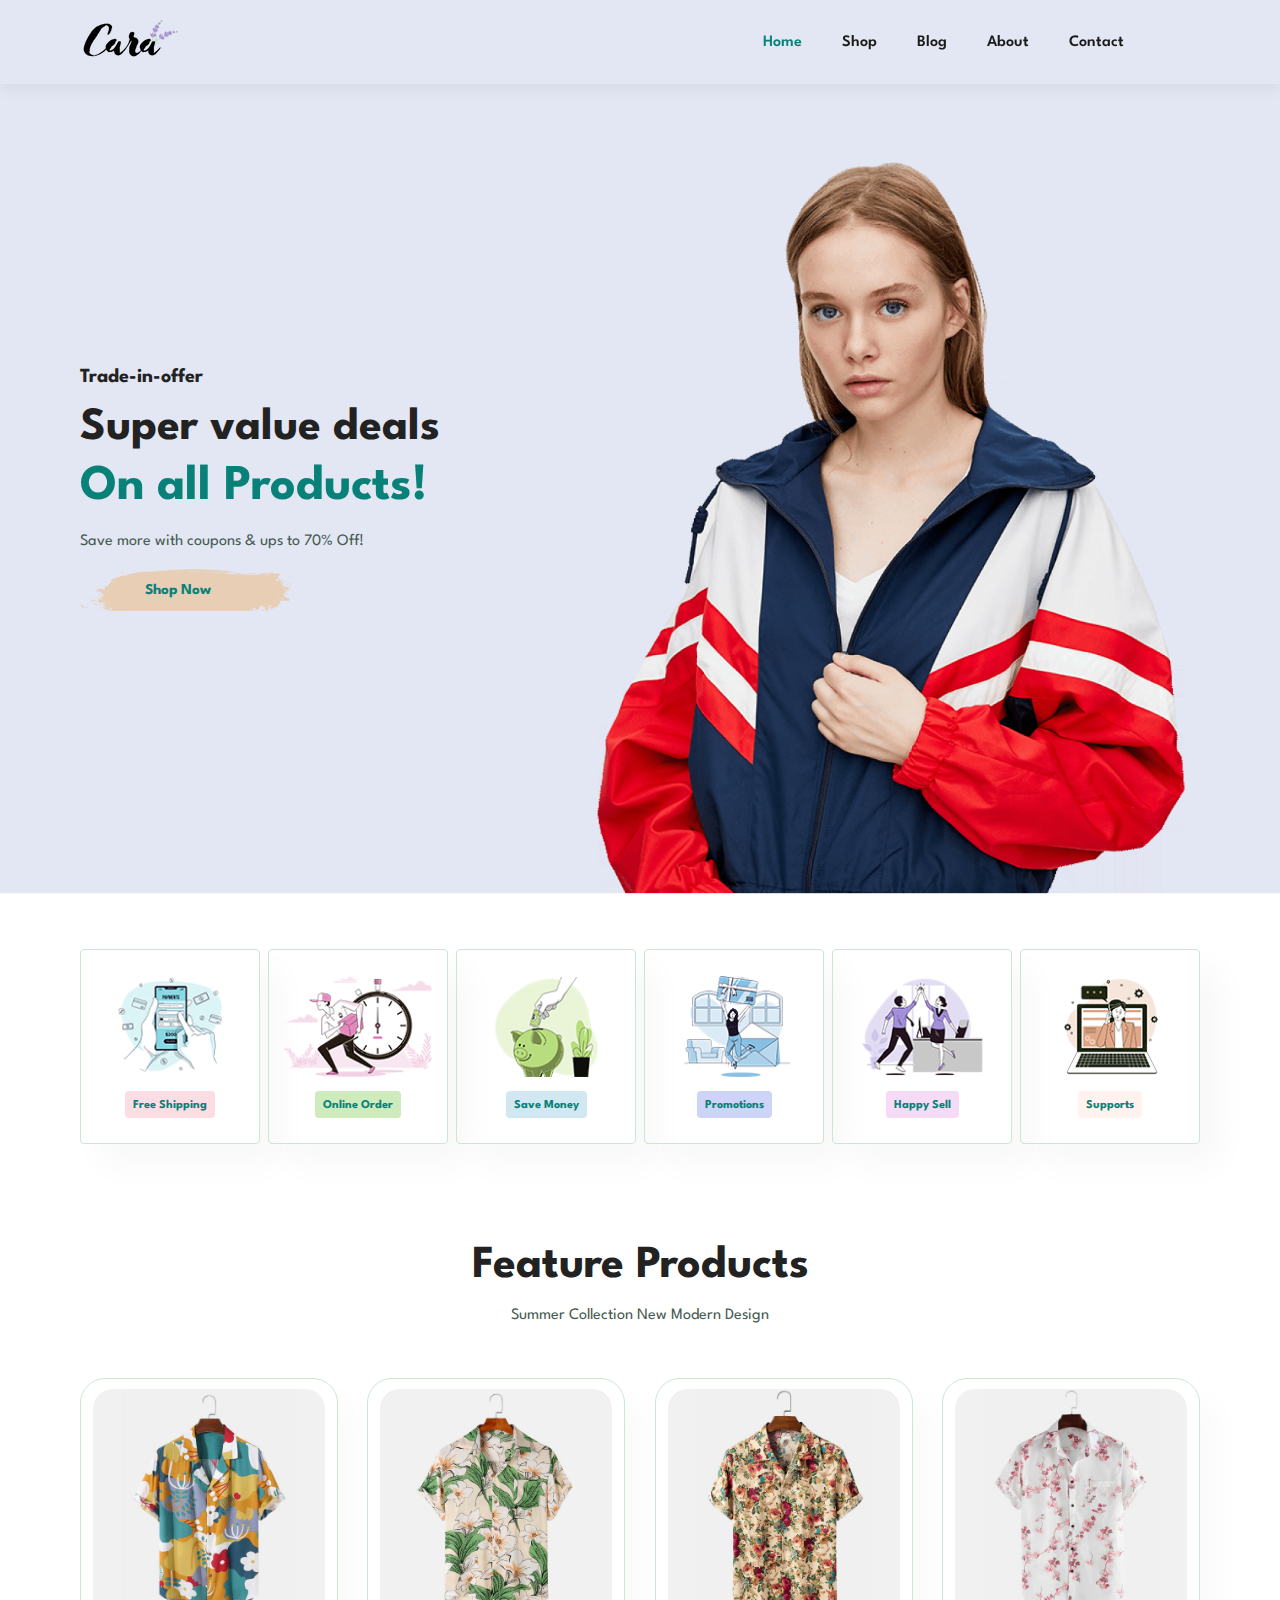
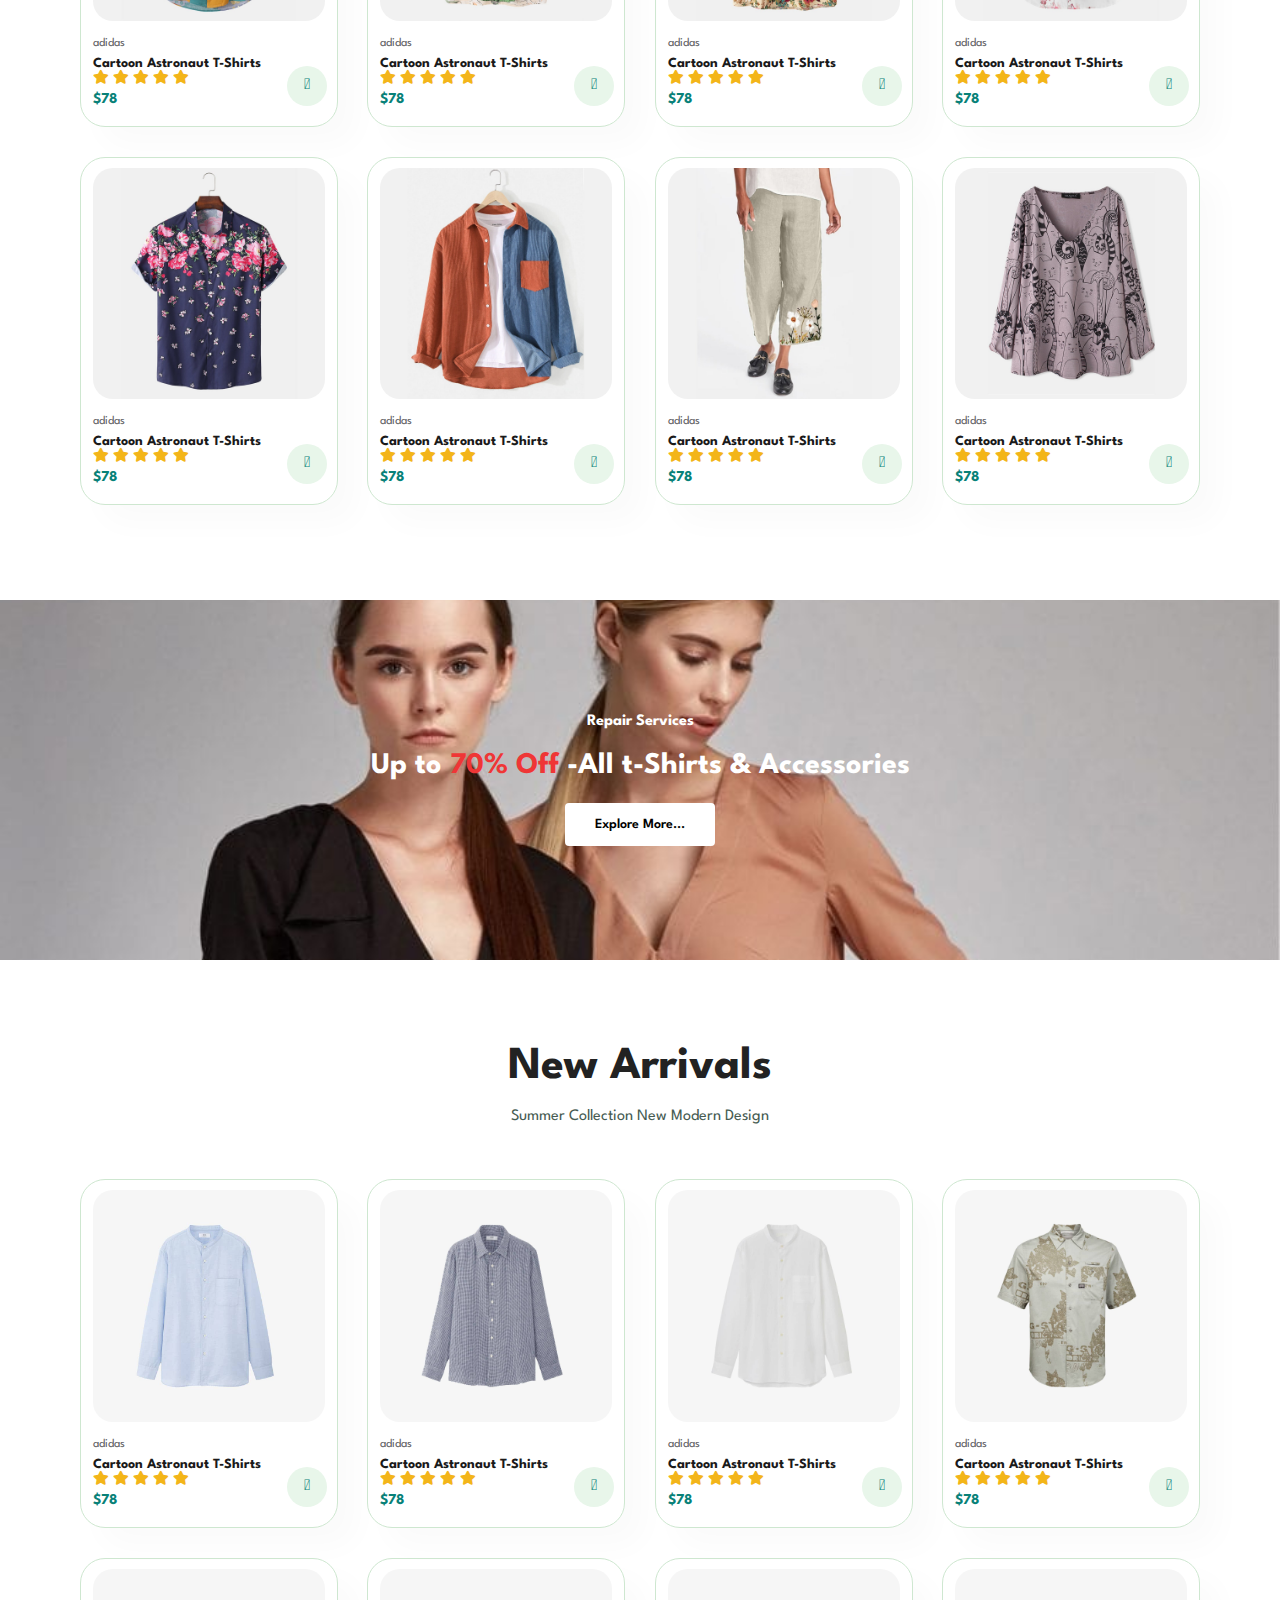
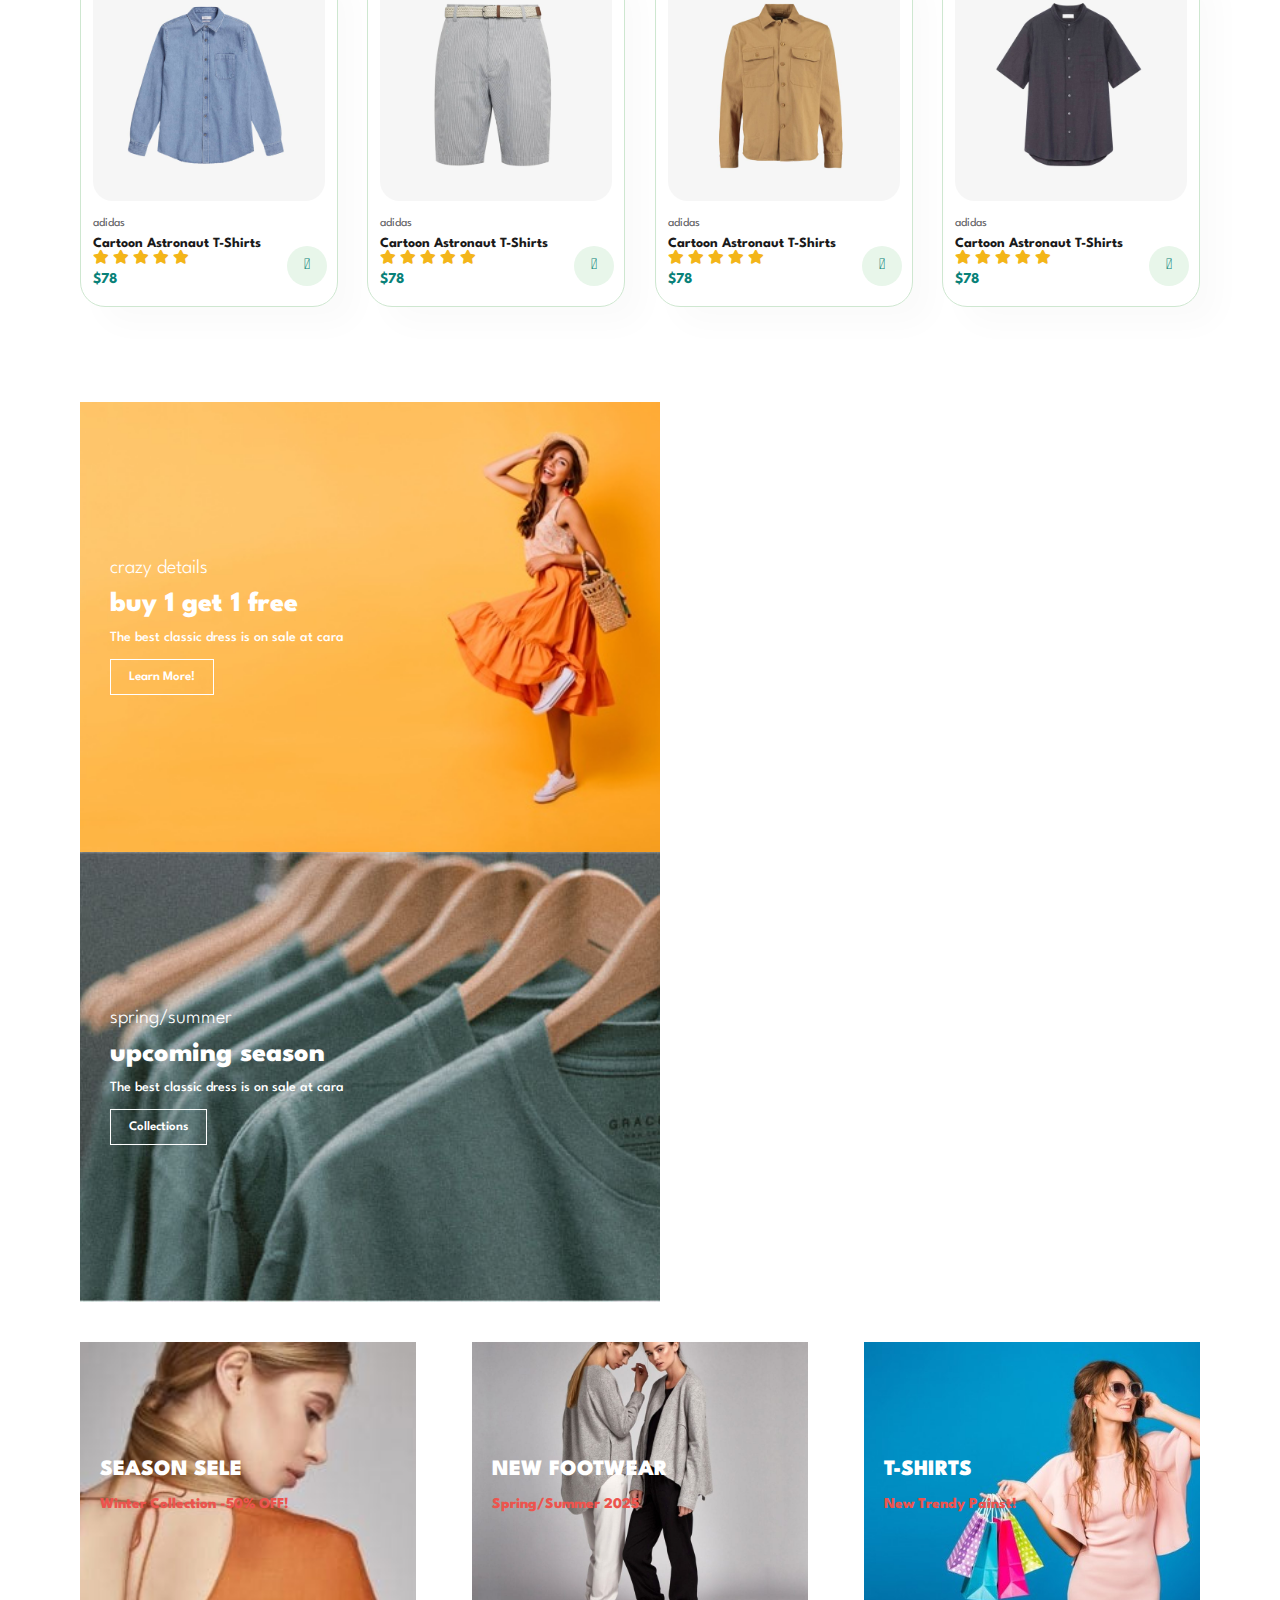
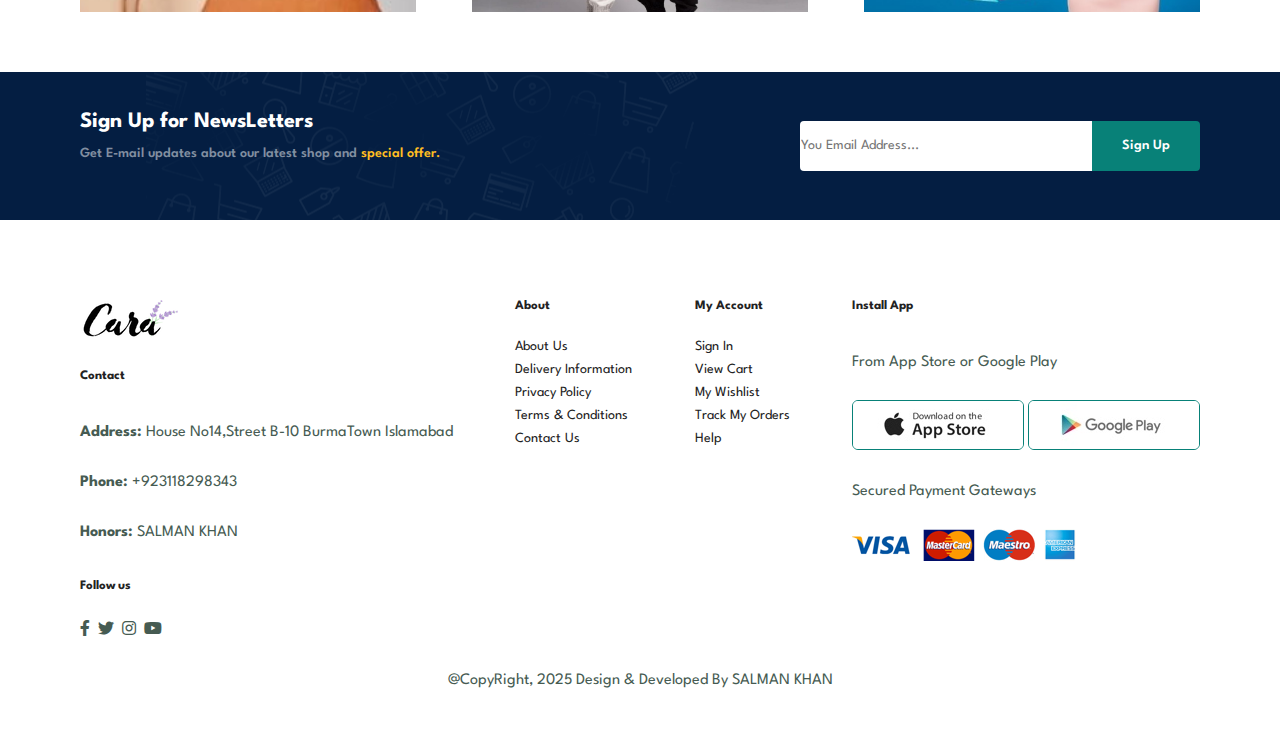
<file: index.html>
<!DOCTYPE html>
<html lang="en">
<head>
  <meta charset="UTF-8">
  <meta name="viewport" content="width=device-width, initial-scale=1.0">
  <title>E-Commerce Website</title>
  <link rel="stylesheet" href="style.css">
  <link rel="stylesheet" href="https://pro.fontawesome.com/releases/v5.10.0/css/all.css" />
</head>
<body>
  
  <!-- ------------------Header-Section----------------------- -->
   <section id="header">
    <a href="#"><img src="logo.png" class="logo" alt=""></a>

    <div>
      <ul id="navbar">
        <li><a class="active" href="index.html">Home</a></li>
        <li><a href="shop.html">Shop</a></li>
        <li><a href="blog.html">Blog</a></li>
        <li><a href="about.html">About</a></li>
        <li><a href="contact.html">Contact</a></li>
        <li id="lg-bag"><a href="cart.html"><i class="far fa-shopping-bag"></i></a></li>
        <a href="#" id="close"><i class="far fa-times"></i></a>
      </ul>
    </div>

    <div id="mobile">
      <a href="cart.html"><i class="far fa-shopping-bag"></i></a>
      <i id="bar" class="fas fa-outdent">
      </i>
    </div>
   </section>

   <!-- -----------------Home-Section------------------------- -->
    
   <section id="hero">
    <h4>Trade-in-offer</h4>
    <h2>Super value deals</h2>
    <h1>On all Products!</h1>
    <p>Save more with coupons & ups to 70% Off!</p>
    <button>Shop Now</button>
   </section> 

   <!-- -----------------Feature-Section------------------------- -->

   <section id="feature" class="section-p1">
    <div class="fe-box">
      <img src="f1.png" alt="">
      <h6>Free Shipping</h6>
    </div>
    <div class="fe-box">
      <img src="f2.png" alt="">
      <h6>Online Order</h6>
    </div>
    <div class="fe-box">
      <img src="f3.png" alt="">
      <h6>Save Money</h6>
    </div>
    <div class="fe-box">
      <img src="f4.png" alt="">
      <h6>Promotions</h6>
    </div>
    <div class="fe-box">
      <img src="f5.png" alt="">
      <h6>Happy Sell</h6>
    </div>
    <div class="fe-box">
      <img src="f6.png" alt="">
      <h6>Supports</h6>
    </div>
   </section>

   <!-- -----------------Products1-Section------------------------- -->

  <section id="product1" class="section-p1">
      <h2>Feature Products</h2>
      <p>Summer Collection New Modern Design</p>
      <div class="pro-container">
        <div class="pro">
          <img src="f1.jpg" alt="">
          <div class="des">
            <span>adidas</span>
            <h5>Cartoon Astronaut T-Shirts</h5>
            <div class="star">
              <i class="fas fa-star"></i>
              <i class="fas fa-star"></i>
              <i class="fas fa-star"></i>
              <i class="fas fa-star"></i>
              <i class="fas fa-star"></i>
            </div>
            <h4>$78</h4>
          </div>
          <a href="#"><i class="fal fa-shopping-cart cart"></i></a>
        </div>
        <div class="pro">
          <img src="f2.jpg" alt="">
          <div class="des">
            <span>adidas</span>
            <h5>Cartoon Astronaut T-Shirts</h5>
            <div class="star">
              <i class="fas fa-star"></i>
              <i class="fas fa-star"></i>
              <i class="fas fa-star"></i>
              <i class="fas fa-star"></i>
              <i class="fas fa-star"></i>
            </div>
            <h4>$78</h4>
          </div>
          <a href="#"><i class="fal fa-shopping-cart cart"></i></a>
        </div>
        <div class="pro">
          <img src="f3.jpg" alt="">
          <div class="des">
            <span>adidas</span>
            <h5>Cartoon Astronaut T-Shirts</h5>
            <div class="star">
              <i class="fas fa-star"></i>
              <i class="fas fa-star"></i>
              <i class="fas fa-star"></i>
              <i class="fas fa-star"></i>
              <i class="fas fa-star"></i>
            </div>
            <h4>$78</h4>
          </div>
          <a href="#"><i class="fal fa-shopping-cart cart"></i></a>
        </div>
        <div class="pro">
          <img src="f4.jpg" alt="">
          <div class="des">
            <span>adidas</span>
            <h5>Cartoon Astronaut T-Shirts</h5>
            <div class="star">
              <i class="fas fa-star"></i>
              <i class="fas fa-star"></i>
              <i class="fas fa-star"></i>
              <i class="fas fa-star"></i>
              <i class="fas fa-star"></i>
            </div>
            <h4>$78</h4>
          </div>
          <a href="#"><i class="fal fa-shopping-cart cart"></i></a>
        </div>
        <div class="pro">
          <img src="f5.jpg" alt="">
          <div class="des">
            <span>adidas</span>
            <h5>Cartoon Astronaut T-Shirts</h5>
            <div class="star">
              <i class="fas fa-star"></i>
              <i class="fas fa-star"></i>
              <i class="fas fa-star"></i>
              <i class="fas fa-star"></i>
              <i class="fas fa-star"></i>
            </div>
            <h4>$78</h4>
          </div>
          <a href="#"><i class="fal fa-shopping-cart cart"></i></a>
        </div>
        <div class="pro">
          <img src="f6.jpg" alt="">
          <div class="des">
            <span>adidas</span>
            <h5>Cartoon Astronaut T-Shirts</h5>
            <div class="star">
              <i class="fas fa-star"></i>
              <i class="fas fa-star"></i>
              <i class="fas fa-star"></i>
              <i class="fas fa-star"></i>
              <i class="fas fa-star"></i>
            </div>
            <h4>$78</h4>
          </div>
          <a href="#"><i class="fal fa-shopping-cart cart"></i></a>
        </div>
        <div class="pro">
          <img src="f7.jpg" alt="">
          <div class="des">
            <span>adidas</span>
            <h5>Cartoon Astronaut T-Shirts</h5>
            <div class="star">
              <i class="fas fa-star"></i>
              <i class="fas fa-star"></i>
              <i class="fas fa-star"></i>
              <i class="fas fa-star"></i>
              <i class="fas fa-star"></i>
            </div>
            <h4>$78</h4>
          </div>
          <a href="#"><i class="fal fa-shopping-cart cart"></i></a>
        </div>
        <div class="pro">
          <img src="f8.jpg" alt="">
          <div class="des">
            <span>adidas</span>
            <h5>Cartoon Astronaut T-Shirts</h5>
            <div class="star">
              <i class="fas fa-star"></i>
              <i class="fas fa-star"></i>
              <i class="fas fa-star"></i>
              <i class="fas fa-star"></i>
              <i class="fas fa-star"></i>
            </div>
            <h4>$78</h4>
          </div>
          <a href="#"><i class="fal fa-shopping-cart cart"></i></a>
        </div>
      </div>
  </section>

   <!-- -----------------Banner-Section------------------------- -->

   <section id="banner" class="section-m1">
    <h4>Repair Services</h4>
    <h2>Up to <span>70% Off</span> -All t-Shirts & Accessories</h2>
    <button class="normal">Explore More...</button>
   </section>

   <!-- ---------------------Product2-Section--------------- -->

   <section id="product1" class="section-p1">
    <h2>New Arrivals</h2>
    <p>Summer Collection New Modern Design</p>
    <div class="pro-container">
      <div class="pro">
        <img src="n1.jpg" alt="">
        <div class="des">
          <span>adidas</span>
          <h5>Cartoon Astronaut T-Shirts</h5>
          <div class="star">
            <i class="fas fa-star"></i>
            <i class="fas fa-star"></i>
            <i class="fas fa-star"></i>
            <i class="fas fa-star"></i>
            <i class="fas fa-star"></i>
          </div>
          <h4>$78</h4>
        </div>
        <a href="#"><i class="fal fa-shopping-cart cart"></i></a>
      </div>
      <div class="pro">
        <img src="n2.jpg" alt="">
        <div class="des">
          <span>adidas</span>
          <h5>Cartoon Astronaut T-Shirts</h5>
          <div class="star">
            <i class="fas fa-star"></i>
            <i class="fas fa-star"></i>
            <i class="fas fa-star"></i>
            <i class="fas fa-star"></i>
            <i class="fas fa-star"></i>
          </div>
          <h4>$78</h4>
        </div>
        <a href="#"><i class="fal fa-shopping-cart cart"></i></a>
      </div>
      <div class="pro">
        <img src="n3.jpg" alt="">
        <div class="des">
          <span>adidas</span>
          <h5>Cartoon Astronaut T-Shirts</h5>
          <div class="star">
            <i class="fas fa-star"></i>
            <i class="fas fa-star"></i>
            <i class="fas fa-star"></i>
            <i class="fas fa-star"></i>
            <i class="fas fa-star"></i>
          </div>
          <h4>$78</h4>
        </div>
        <a href="#"><i class="fal fa-shopping-cart cart"></i></a>
      </div>
      <div class="pro">
        <img src="n4.jpg" alt="">
        <div class="des">
          <span>adidas</span>
          <h5>Cartoon Astronaut T-Shirts</h5>
          <div class="star">
            <i class="fas fa-star"></i>
            <i class="fas fa-star"></i>
            <i class="fas fa-star"></i>
            <i class="fas fa-star"></i>
            <i class="fas fa-star"></i>
          </div>
          <h4>$78</h4>
        </div>
        <a href="#"><i class="fal fa-shopping-cart cart"></i></a>
      </div>
      <div class="pro">
        <img src="n5.jpg" alt="">
        <div class="des">
          <span>adidas</span>
          <h5>Cartoon Astronaut T-Shirts</h5>
          <div class="star">
            <i class="fas fa-star"></i>
            <i class="fas fa-star"></i>
            <i class="fas fa-star"></i>
            <i class="fas fa-star"></i>
            <i class="fas fa-star"></i>
          </div>
          <h4>$78</h4>
        </div>
        <a href="#"><i class="fal fa-shopping-cart cart"></i></a>
      </div>
      <div class="pro">
        <img src="n6.jpg" alt="">
        <div class="des">
          <span>adidas</span>
          <h5>Cartoon Astronaut T-Shirts</h5>
          <div class="star">
            <i class="fas fa-star"></i>
            <i class="fas fa-star"></i>
            <i class="fas fa-star"></i>
            <i class="fas fa-star"></i>
            <i class="fas fa-star"></i>
          </div>
          <h4>$78</h4>
        </div>
        <a href="#"><i class="fal fa-shopping-cart cart"></i></a>
      </div>
      <div class="pro">
        <img src="n7.jpg" alt="">
        <div class="des">
          <span>adidas</span>
          <h5>Cartoon Astronaut T-Shirts</h5>
          <div class="star">
            <i class="fas fa-star"></i>
            <i class="fas fa-star"></i>
            <i class="fas fa-star"></i>
            <i class="fas fa-star"></i>
            <i class="fas fa-star"></i>
          </div>
          <h4>$78</h4>
        </div>
        <a href="#"><i class="fal fa-shopping-cart cart"></i></a>
      </div>
      <div class="pro">
        <img src="n8.jpg" alt="">
        <div class="des">
          <span>adidas</span>
          <h5>Cartoon Astronaut T-Shirts</h5>
          <div class="star">
            <i class="fas fa-star"></i>
            <i class="fas fa-star"></i>
            <i class="fas fa-star"></i>
            <i class="fas fa-star"></i>
            <i class="fas fa-star"></i>
          </div>
          <h4>$78</h4>
        </div>
        <a href="#"><i class="fal fa-shopping-cart cart"></i></a>
      </div>
    </div>
</section>

   <!-- --------------------Smart-Banner-Section--------------- -->

   <section id="sm-banner" class="section-p1">
         <div class="banner-box">
          <h4>crazy details</h4>
          <h2>buy 1 get 1 free</h2>
          <span>The best classic dress is on sale at cara</span>
          <button class="white">Learn More!</button>    
       </div>
         <div class="banner-box banner-box2">
          <h4>spring/summer</h4>
          <h2>upcoming season</h2>
          <span>The best classic dress is on sale at cara</span>
          <button class="white">Collections</button>
         </div>
   </section>

   <!-- ------------------Little-Banner-Section------------------- -->

    <section id="banner3">
      <div class="banner-box">
        <h2>SEASON SELE</h2>
        <h3>Winter Collection -50% OFF!</h3>
      </div>
      <div class="banner-box banner-box2">
        <h2>NEW FOOTWEAR</h2>
        <h3>Spring/Summer 2025</h3>
      </div>
      <div class="banner-box banner-box3">
        <h2>T-SHIRTS</h2>
        <h3>New Trendy Painst!</h3>
      </div>
    </section>

   <!-- ------------------Newsletter-Section------------------- -->

     <section id="newsletter" class="section-p1 section-m1" >
      <div class="newstext">
        <h4>Sign Up for NewsLetters</h4>
        <p>Get E-mail updates about our latest shop and <span>special offer.</span></p>
      </div>
      <div class="form">
        <input type="text" placeholder="You Email Address...">
        <button class="normal">Sign Up</button>
      </div>
     </section>

     <!-- --------------------Footer------------------ -->

      <footer class="section-p1">
        <div class="col">
          <img class="logo" src="logo.png" alt="">
          <h4>Contact</h4>
          <p><strong>Address:</strong> House No14,Street B-10  BurmaTown Islamabad</p>
          <p><strong>Phone:</strong> +923118298343</p>
          <p><strong>Honors:</strong> SALMAN KHAN</p>
          <div class="follow">
            <h4>Follow us</h4>
            <div class="icon">
              <i class="fab fa-facebook-f"></i>
              <i class="fab fa-twitter"></i>
              <i class="fab fa-instagram"></i>
              <i class="fab fa-youtube"></i>
            </div>
          </div>
        </div>
        <div class="col">
          <h4>About</h4>
          <a href="#">About Us</a>
          <a href="#">Delivery Information</a>
          <a href="#">Privacy Policy</a>
          <a href="#">Terms & Conditions</a>
          <a href="#">Contact Us</a>
        </div>
        <div class="col">
          <h4>My Account</h4>
          <a href="#">Sign In</a>
          <a href="#">View Cart</a>
          <a href="#">My Wishlist</a>
          <a href="#">Track My Orders</a>
          <a href="#">Help</a>
        </div>

        <div class="col install">
          <h4>Install App</h4>
          <p>From App Store or Google Play</p>
          <div class="row">
           <img src="app.jpg" alt="">
           <img src="play.jpg" alt="">
          </div>
          <p>Secured Payment Gateways</p>
           <img src="pay.png" alt="">
      </div>

         <div class="copyright">
          <p>@CopyRight, 2025 Design & Developed By SALMAN KHAN</p> 
    </div>
      </footer>

  <script src="script.js"></script>
</body>
</html>
</file>
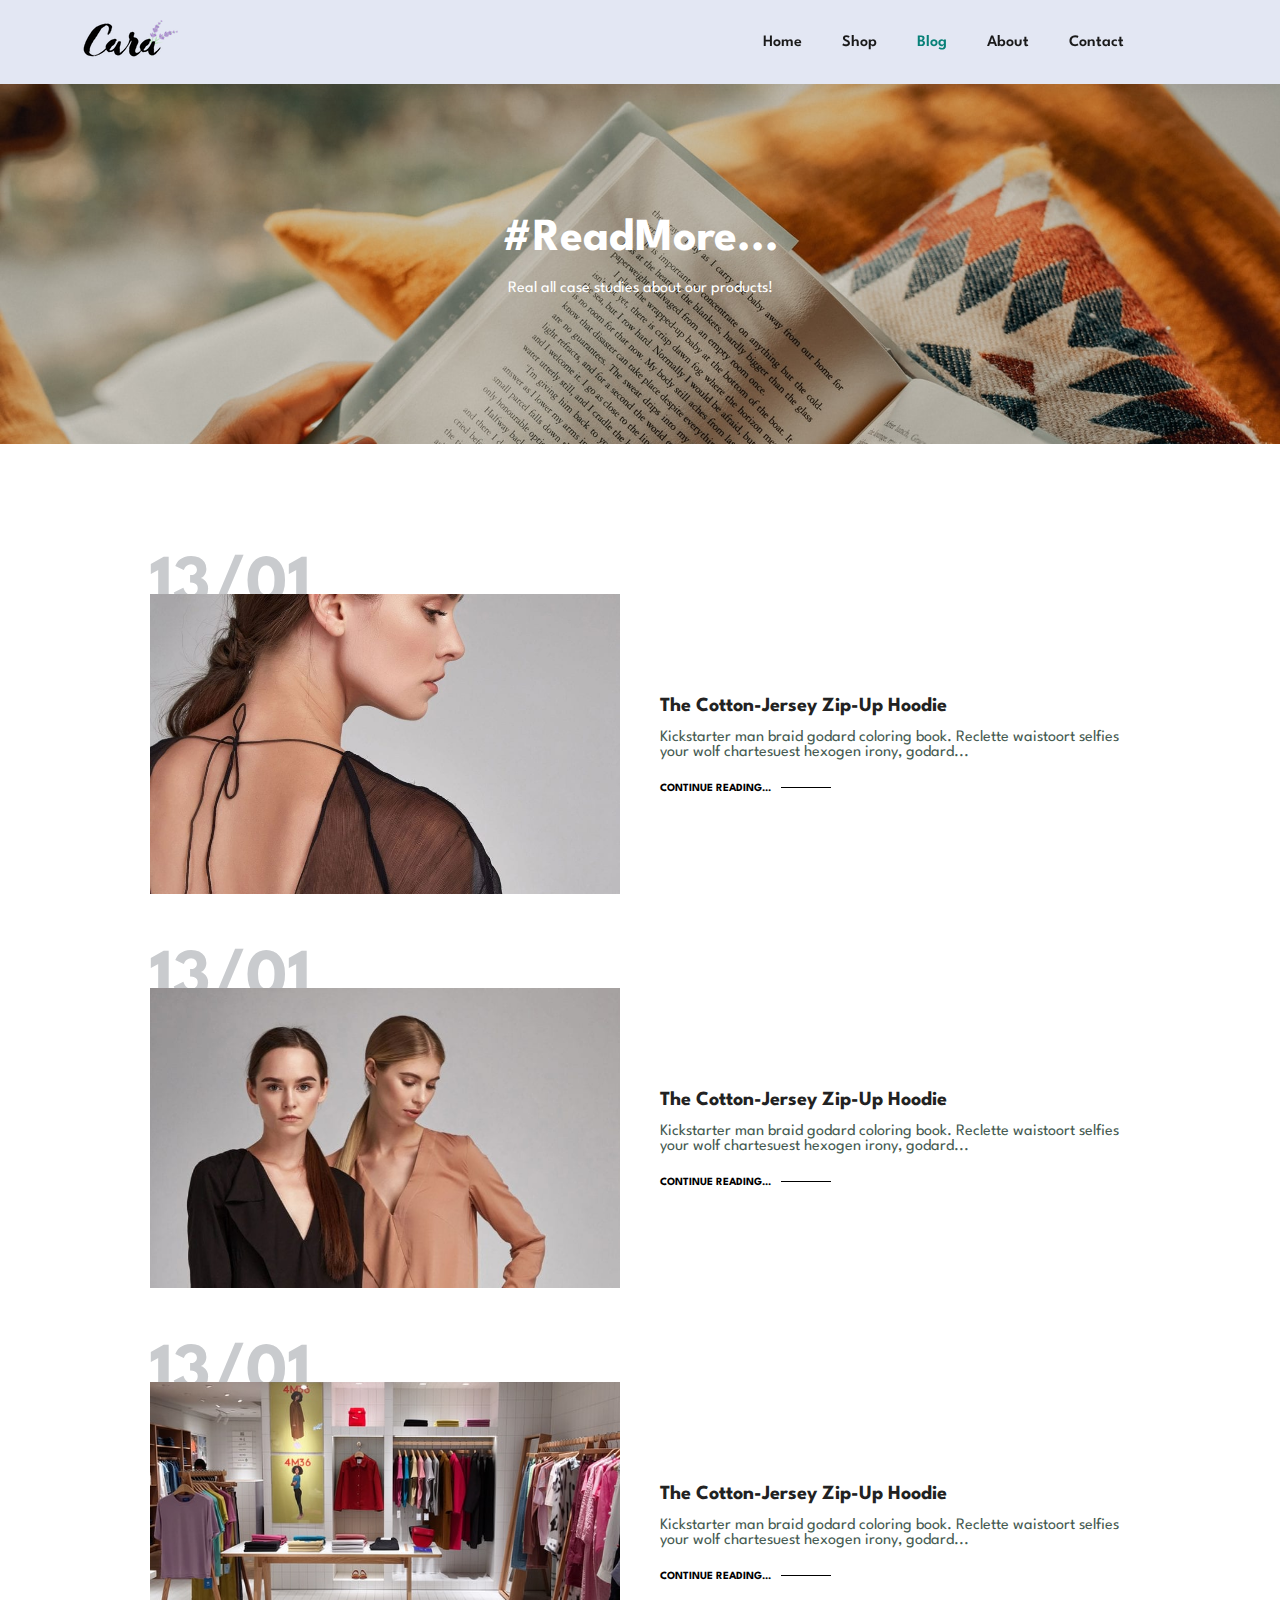
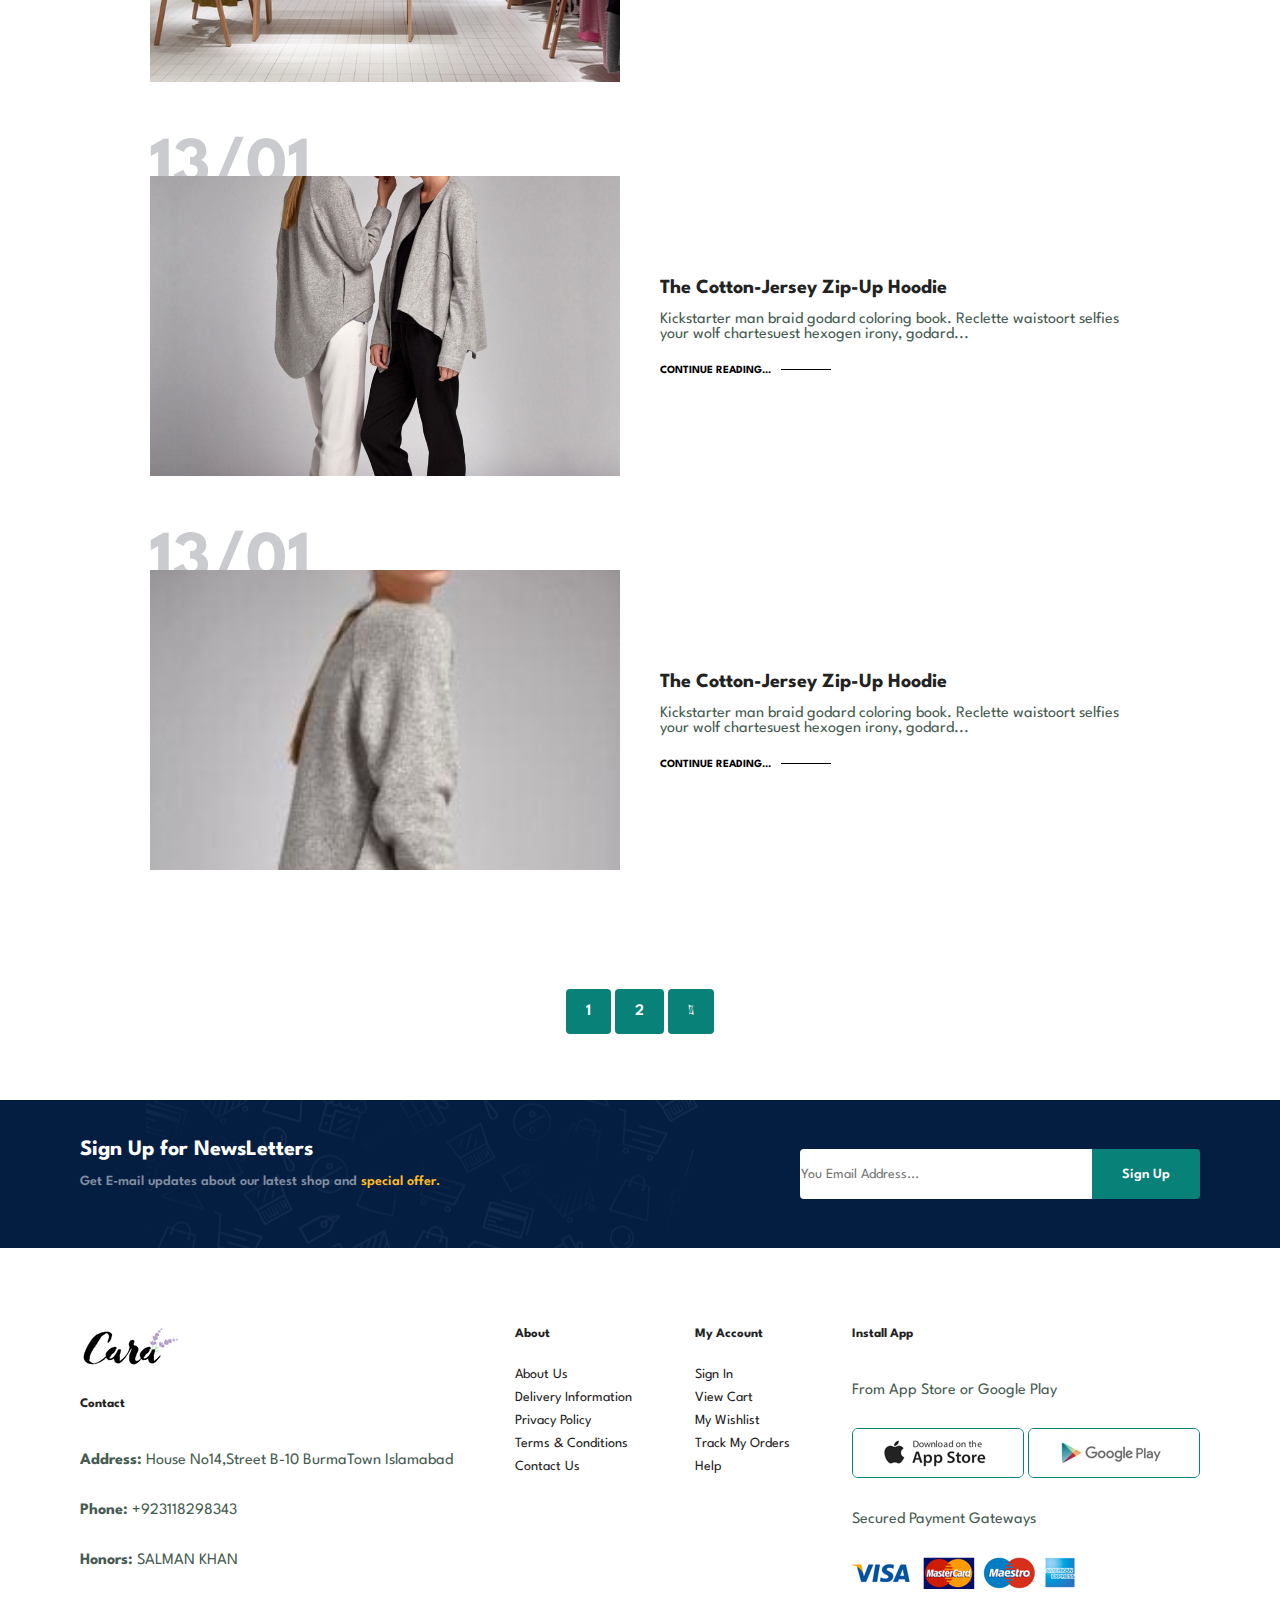
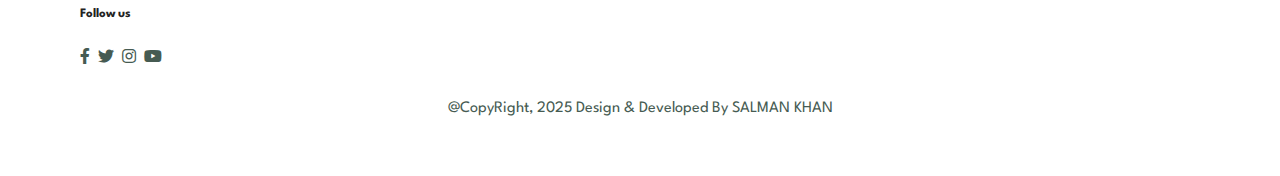
<file: blog.html>
<!DOCTYPE html>
<html lang="en">
  <head>
    <meta charset="UTF-8" />
    <meta name="viewport" content="width=device-width, initial-scale=1.0" />
    <title>E-Commerce Website</title>
    <link rel="stylesheet" href="style.css" />
    <link
      rel="stylesheet"
      href="https://pro.fontawesome.com/releases/v5.10.0/css/all.css"
    />
  </head>
  <body>
    <!-- ------------------Header-Section----------------------- -->
    <section id="header">
      <a href="#"><img src="logo.png" class="logo" alt="" /></a>

      <div>
        <ul id="navbar">
          <li><a href="index.html">Home</a></li>
          <li><a href="shop.html">Shop</a></li>
          <li><a class="active" href="blog.html">Blog</a></li>
          <li><a href="about.html">About</a></li>
          <li><a href="contact.html">Contact</a></li>
          <li id="lg-bag">
            <a href="cart.html"><i class="far fa-shopping-bag"></i></a>
          </li>
          <a href="#" id="close"><i class="far fa-times"></i></a>
        </ul>
      </div>

      <div id="mobile">
        <a href="cart.html"><i class="far fa-shopping-bag"></i></a>
        <i id="bar" class="fas fa-outdent"> </i>
      </div>
    </section>

    <!-- -----------------Home-Section------------------------- -->

    <section id="page-header" class="blog-header">
      <h2>#ReadMore...</h2>
      <p>Real all case studies about our products!</p>
    </section>

    <!-- -----------------Blog-Section------------------------- -->

    <section id="blog">
      <div class="blog-box">
        <div class="blog-img">
          <img src="b1.jpg" alt="" />
        </div>
        <div class="blog-details">
          <h4>The Cotton-Jersey Zip-Up Hoodie</h4>
          <p>
            Kickstarter man braid godard coloring book. Reclette waistoort
            selfies your wolf chartesuest hexogen irony, godard...
          </p>
          <a href="#">Continue Reading...</a>
        </div>
        <h1>13/01</h1>
      </div>
        <div class="blog-box">
        <div class="blog-img">
          <img src="b2.jpg" alt="" />
        </div>
        <div class="blog-details">
          <h4>The Cotton-Jersey Zip-Up Hoodie</h4>
          <p>
            Kickstarter man braid godard coloring book. Reclette waistoort
            selfies your wolf chartesuest hexogen irony, godard...
          </p>
          <a href="#">Continue Reading...</a>
        </div>
        <h1>13/01</h1>
      </div>
        <div class="blog-box">
        <div class="blog-img">
          <img src="b3.jpg" alt="" />
        </div>
        <div class="blog-details">
          <h4>The Cotton-Jersey Zip-Up Hoodie</h4>
          <p>
            Kickstarter man braid godard coloring book. Reclette waistoort
            selfies your wolf chartesuest hexogen irony, godard...
          </p>
          <a href="#">Continue Reading...</a>
        </div>
        <h1>13/01</h1>
      </div>
        <div class="blog-box">
        <div class="blog-img">
          <img src="b4.jpg" alt="" />
        </div>
        <div class="blog-details">
          <h4>The Cotton-Jersey Zip-Up Hoodie</h4>
          <p>
            Kickstarter man braid godard coloring book. Reclette waistoort
            selfies your wolf chartesuest hexogen irony, godard...
          </p>
          <a href="#">Continue Reading...</a>
        </div>
        <h1>13/01</h1>
      </div>
        <div class="blog-box">
        <div class="blog-img">
          <img src="b5.jpg" alt="" />
        </div>
        <div class="blog-details">
          <h4>The Cotton-Jersey Zip-Up Hoodie</h4>
          <p>
            Kickstarter man braid godard coloring book. Reclette waistoort
            selfies your wolf chartesuest hexogen irony, godard...
          </p>
          <a href="#">Continue Reading...</a>
        </div>
        <h1>13/01</h1>
      </div>
    </section>

    <!-- ----------------------Pagination-Section-------------- -->

    <section id="pagination" class="section-p1">
      <a href="#">1</a>
      <a href="#">2</a>
      <a href="#"><i class="fal fa-long-arrow-alt-right"></i></a>
    </section>

    <!-- ------------------Newsletter-Section------------------- -->
    <section id="newsletter" class="section-p1 section-m1">
      <div class="newstext">
        <h4>Sign Up for NewsLetters</h4>
        <p>
          Get E-mail updates about our latest shop and
          <span>special offer.</span>
        </p>
      </div>
      <div class="form">
        <input type="text" placeholder="You Email Address..." />
        <button class="normal">Sign Up</button>
      </div>
    </section>

    <!-- --------------------Footer------------------ -->
    <footer class="section-p1">
      <div class="col">
        <img class="logo" src="logo.png" alt="" />
        <h4>Contact</h4>
        <p>
          <strong>Address:</strong> House No14,Street B-10 BurmaTown Islamabad
        </p>
        <p><strong>Phone:</strong> +923118298343</p>
        <p><strong>Honors:</strong> SALMAN KHAN</p>
        <div class="follow">
          <h4>Follow us</h4>
          <div class="icon">
            <i class="fab fa-facebook-f"></i>
            <i class="fab fa-twitter"></i>
            <i class="fab fa-instagram"></i>
            <i class="fab fa-youtube"></i>
          </div>
        </div>
      </div>
      <div class="col">
        <h4>About</h4>
        <a href="#">About Us</a>
        <a href="#">Delivery Information</a>
        <a href="#">Privacy Policy</a>
        <a href="#">Terms & Conditions</a>
        <a href="#">Contact Us</a>
      </div>
      <div class="col">
        <h4>My Account</h4>
        <a href="#">Sign In</a>
        <a href="#">View Cart</a>
        <a href="#">My Wishlist</a>
        <a href="#">Track My Orders</a>
        <a href="#">Help</a>
      </div>

      <div class="col install">
        <h4>Install App</h4>
        <p>From App Store or Google Play</p>
        <div class="row">
          <img src="app.jpg" alt="" />
          <img src="play.jpg" alt="" />
        </div>
        <p>Secured Payment Gateways</p>
        <img src="pay.png" alt="" />
      </div>

      <div class="copyright">
        <p>@CopyRight, 2025 Design & Developed By SALMAN KHAN</p>
      </div>
    </footer>
    <script src="script.js"></script>
  </body>
</html>
</file>
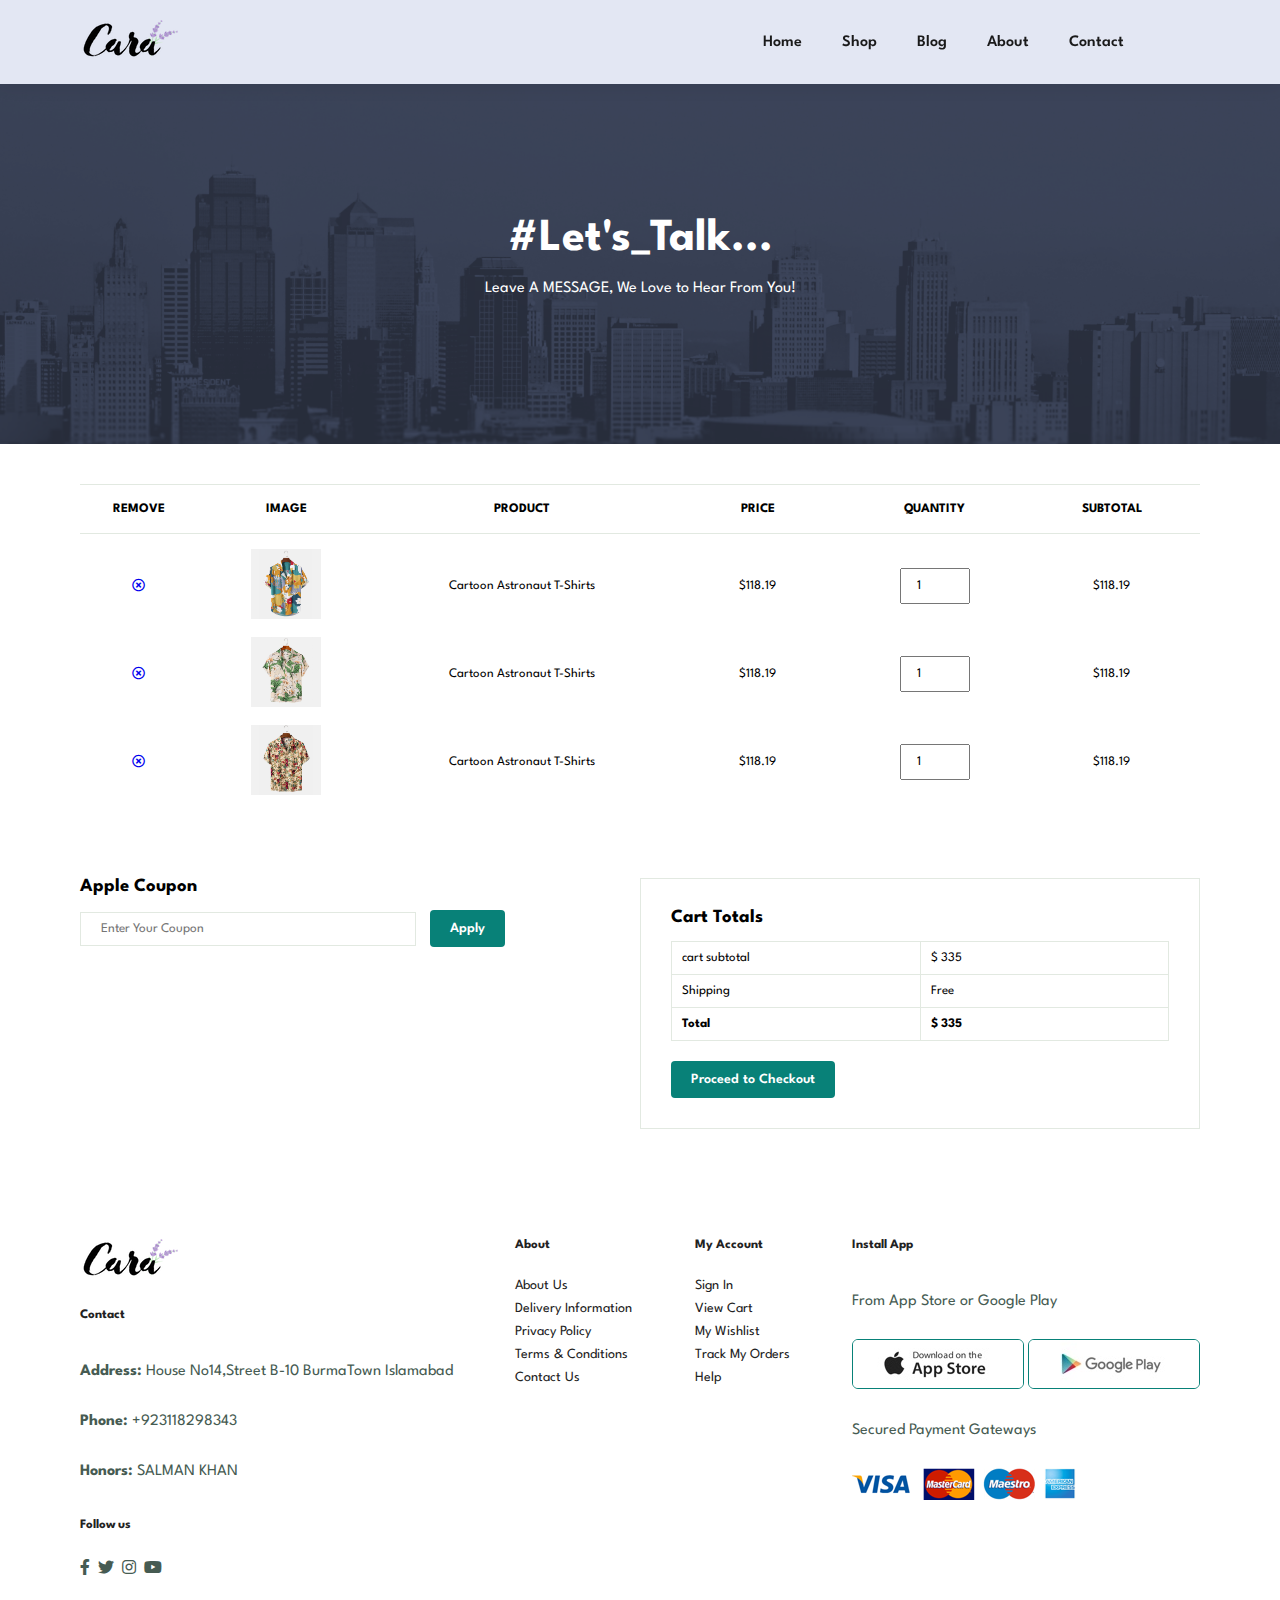
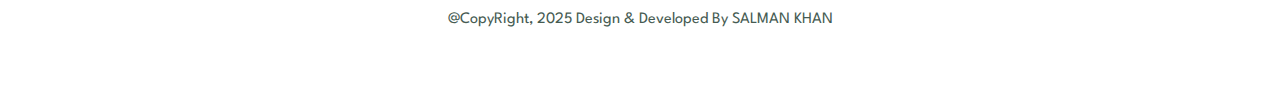
<file: cart.html>
<!DOCTYPE html>
<html lang="en">
  <head>
    <meta charset="UTF-8" />
    <meta name="viewport" content="width=device-width, initial-scale=1.0" />
    <title>E-Commerce Website</title>
    <link rel="stylesheet" href="style.css" />
    <link
      rel="stylesheet"
      href="https://pro.fontawesome.com/releases/v5.10.0/css/all.css"
    />
  </head>
  <body>
    <!-- ------------------Header-Section----------------------- -->
    <section id="header">
      <a href="#"><img src="logo.png" class="logo" alt="" /></a>

      <div>
        <ul id="navbar">
          <li><a href="index.html">Home</a></li>
          <li><a href="shop.html">Shop</a></li>
          <li><a href="blog.html">Blog</a></li>
          <li><a href="about.html">About</a></li>
          <li><a href="contact.html">Contact</a></li>
          <li id="lg-bag">
            <a class="active" href="cart.html"><i class="far fa-shopping-bag"></i></a>
          </li>
          <a href="#" id="close"><i class="far fa-times"></i></a>
        </ul>
      </div>

      <div id="mobile">
        <a href="cart.html"><i class="far fa-shopping-bag"></i></a>
        <i id="bar" class="fas fa-outdent"> </i>
      </div>
    </section>

    <!-- -----------------Home-Section------------------------- -->

    <section id="page-header" class="about-header">
      <h2>#Let's_Talk...</h2>
      <p>Leave A MESSAGE, We Love to Hear From You!</p>
    </section>

    <!-- -----------------Cart-Section------------------------- -->

    <section id="cart" class="section-p1">
      <table width="100%">
        <thead>
          <tr>
            <td>Remove</td>
            <td>Image</td>
            <td>Product</td>
            <td>Price</td>
            <td>Quantity</td>
            <td>Subtotal</td>
          </tr>
        </thead>
        <tbody>
          <tr>
            <td><a href="#"><i class="far fa-times-circle"></i></a></td>
            <td><img src="f1.jpg" alt=""></td>
            <td>Cartoon Astronaut T-Shirts</td>
            <td>$118.19</td>
            <td><input type="number" value="1"></td>
            <td>$118.19</td>
          </tr>
           <tr>
            <td><a href="#"><i class="far fa-times-circle"></i></a></td>
            <td><img src="f2.jpg" alt=""></td>
            <td>Cartoon Astronaut T-Shirts</td>
            <td>$118.19</td>
            <td><input type="number" value="1"></td>
            <td>$118.19</td>
          </tr>
           <tr>
            <td><a href="#"><i class="far fa-times-circle"></i></a></td>
            <td><img src="f3.jpg" alt=""></td>
            <td>Cartoon Astronaut T-Shirts</td>
            <td>$118.19</td>
            <td><input type="number" value="1"></td>
            <td>$118.19</td>
          </tr>
        </tbody>
      </table>
    </section>

    <!-- -----------------Cart-Coupon-Section------------------------- -->
   <section id="cart-add" class="section-p1">
      <div id="coupon">
        <h3>Apple Coupon</h3>
        <div>
          <input type="text" placeholder="Enter Your Coupon">
          <button class="normal">Apply</button>
        </div>
      </div>

       <div id="subtotal">
        <h3>Cart Totals</h3>
        <table>
          <tr>
            <td>cart subtotal</td>
            <td>$ 335</td>
          </tr>
          <tr>
            <td>Shipping</td>
            <td>Free</td>
          </tr>
          <tr>
            <td><strong>Total</strong></td>
            <td><strong>$ 335</strong></td>
          </tr>
        </table>
        <button class="normal">Proceed to Checkout</button>
       </div>
   </section>
    <!-- --------------------Footer------------------ -->
    <footer class="section-p1">
      <div class="col">
        <img class="logo" src="logo.png" alt="" />
        <h4>Contact</h4>
        <p>
          <strong>Address:</strong> House No14,Street B-10 BurmaTown Islamabad
        </p>
        <p><strong>Phone:</strong> +923118298343</p>
        <p><strong>Honors:</strong> SALMAN KHAN</p>
        <div class="follow">
          <h4>Follow us</h4>
          <div class="icon">
            <i class="fab fa-facebook-f"></i>
            <i class="fab fa-twitter"></i>
            <i class="fab fa-instagram"></i>
            <i class="fab fa-youtube"></i>
          </div>
        </div>
      </div>
      <div class="col">
        <h4>About</h4>
        <a href="#">About Us</a>
        <a href="#">Delivery Information</a>
        <a href="#">Privacy Policy</a>
        <a href="#">Terms & Conditions</a>
        <a href="#">Contact Us</a>
      </div>
      <div class="col">
        <h4>My Account</h4>
        <a href="#">Sign In</a>
        <a href="#">View Cart</a>
        <a href="#">My Wishlist</a>
        <a href="#">Track My Orders</a>
        <a href="#">Help</a>
      </div>

      <div class="col install">
        <h4>Install App</h4>
        <p>From App Store or Google Play</p>
        <div class="row">
          <img src="app.jpg" alt="" />
          <img src="play.jpg" alt="" />
        </div>
        <p>Secured Payment Gateways</p>
        <img src="pay.png" alt="" />
      </div>

      <div class="copyright">
        <p>@CopyRight, 2025 Design & Developed By SALMAN KHAN</p>
      </div>
    </footer>

    <script src="script.js"></script>
  </body>
</html>
</file>
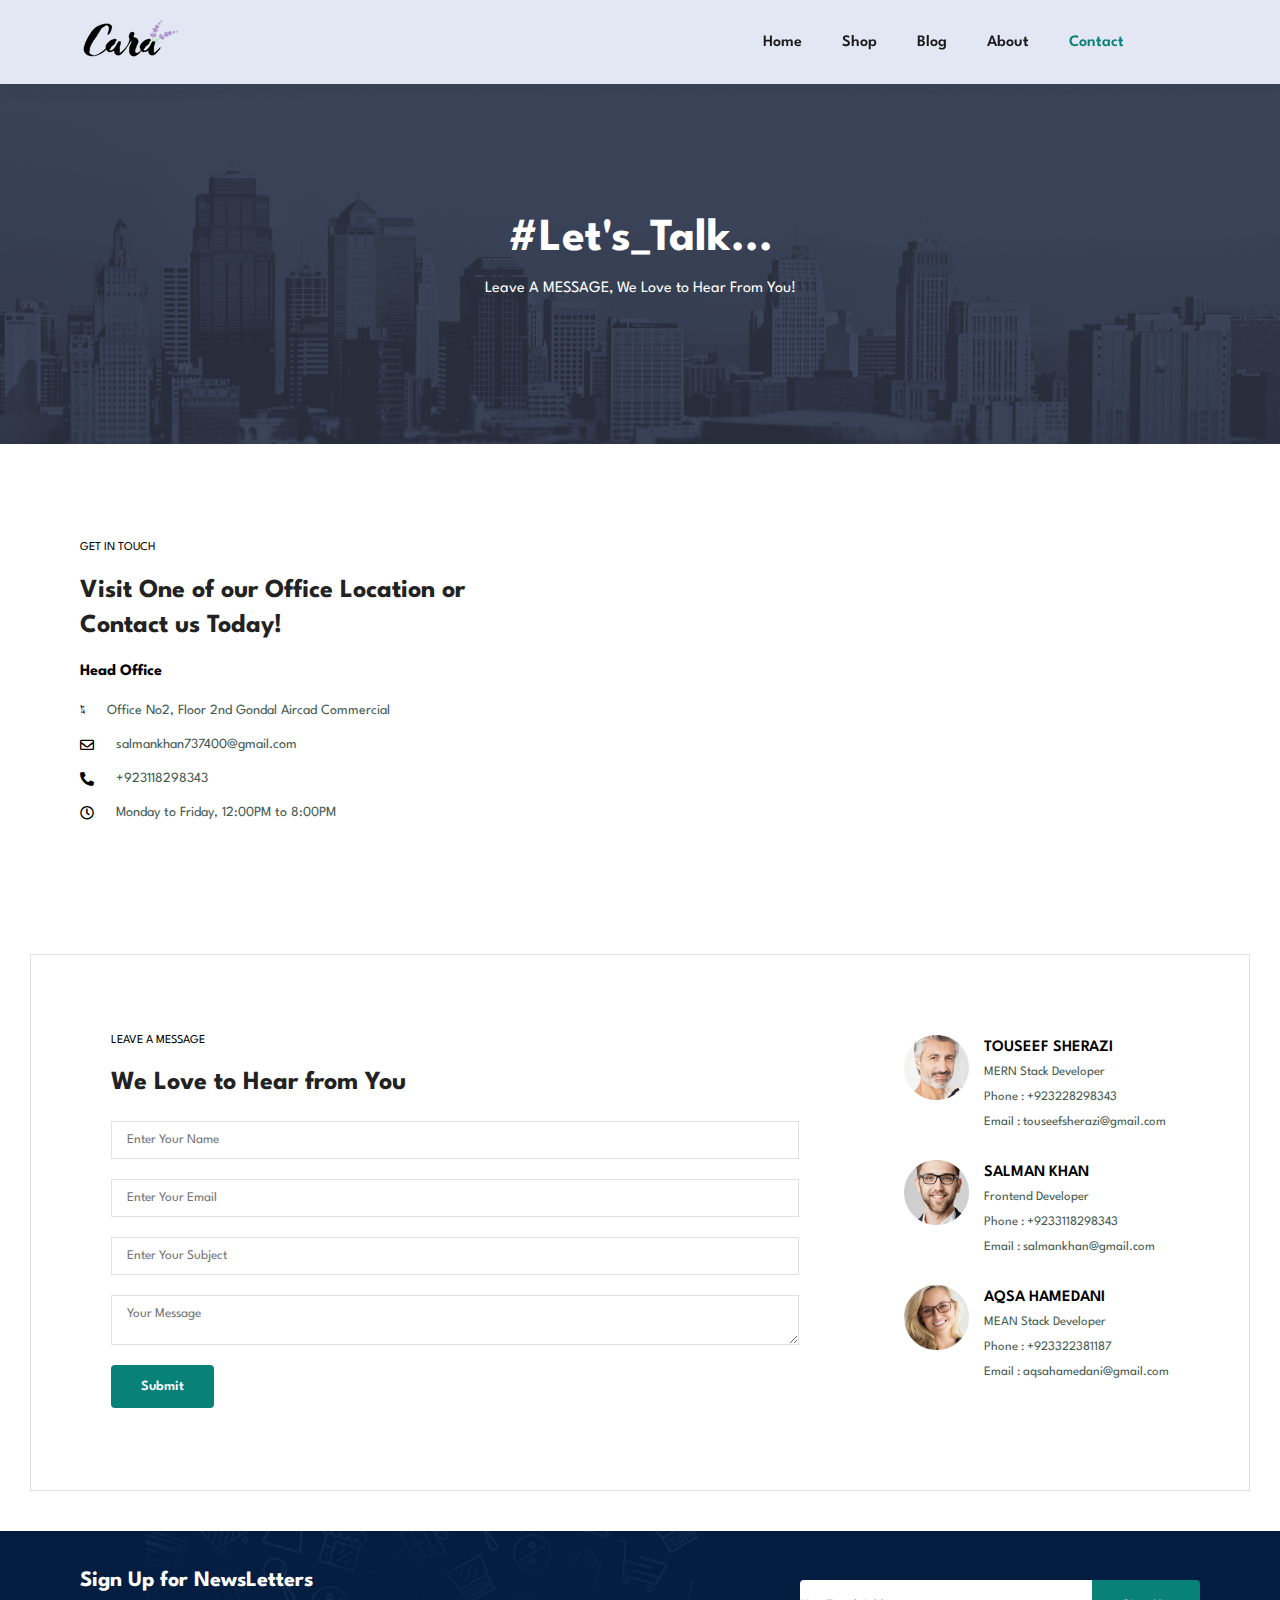
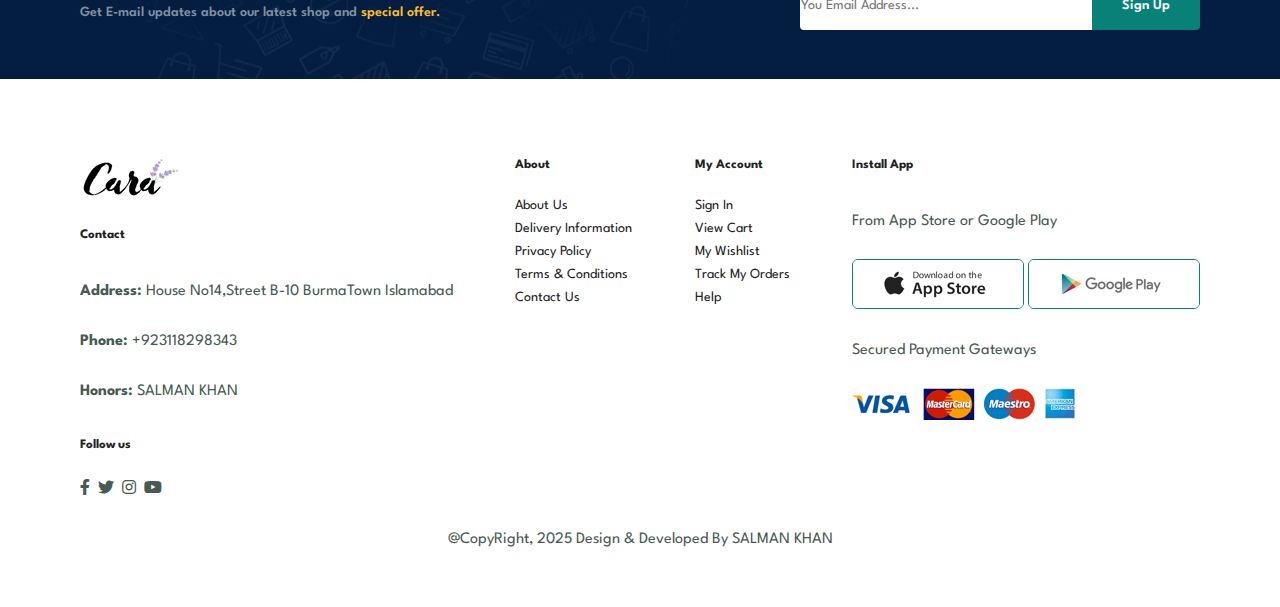
<file: contact.html>
<!DOCTYPE html>
<html lang="en">
  <head>
    <meta charset="UTF-8" />
    <meta name="viewport" content="width=device-width, initial-scale=1.0" />
    <title>E-Commerce Website</title>
    <link rel="stylesheet" href="style.css" />
    <link
      rel="stylesheet"
      href="https://pro.fontawesome.com/releases/v5.10.0/css/all.css"
    />
  </head>
  <body>
    <!-- ------------------Header-Section----------------------- -->
    <section id="header">
      <a href="#"><img src="logo.png" class="logo" alt="" /></a>

      <div>
        <ul id="navbar">
          <li><a href="index.html">Home</a></li>
          <li><a href="shop.html">Shop</a></li>
          <li><a href="blog.html">Blog</a></li>
          <li><a href="about.html">About</a></li>
          <li><a class="active" href="contact.html">Contact</a></li>
          <li id="lg-bag">
            <a href="cart.html"><i class="far fa-shopping-bag"></i></a>
          </li>
          <a href="#" id="close"><i class="far fa-times"></i></a>
        </ul>
      </div>

      <div id="mobile">
        <a href="cart.html"><i class="far fa-shopping-bag"></i></a>
        <i id="bar" class="fas fa-outdent"> </i>
      </div>
    </section>

    <!-- -----------------Home-Section------------------------- -->

    <section id="page-header" class="about-header">
      <h2>#Let's_Talk...</h2>
      <p>Leave A MESSAGE, We Love to Hear From You!</p>
    </section>

    <!-- -----------------Contact-Details-Section------------------------- -->
    
    <section id="contact-details" class="section-p1">
      <div class="details">
        <span>GET IN TOUCH</span>
        <h2>Visit One of our Office Location or Contact us Today!</h2>
        <h3>Head Office</h3>
        <div>
          <li>
            <i class="fal fa-map"></i>
            <p>Office No2, Floor 2nd Gondal Aircad Commercial</p>
          </li>
           <li>
            <i class="far fa-envelope"></i>
            <p>salmankhan737400@gmail.com</p>
          </li>
           <li>
            <i class="fas fa-phone-alt"></i>
            <p>+923118298343</p>
          </li>
           <li>
            <i class="far fa-clock"></i>
            <p>Monday to Friday, 12:00PM to 8:00PM</p>
          </li>
        </div>
      </div>
      <div class="map">
        <iframe src="https://www.google.com/maps/embed?pb=!1m18!1m12!1m3!1d3321.7631105500673!2d73.062743774735!3d33.6373837395238!2m3!1f0!2f0!3f0!3m2!1i1024!2i768!4f13.1!3m3!1m2!1s0x38dfebbb3cfdc733%3A0xf2327a654291c1f3!2sCodify%20(Pvt)%20Limited!5e0!3m2!1sen!2s!4v1747730052106!5m2!1sen!2s" width="600" height="450" style="border:0;" allowfullscreen="" loading="lazy" referrerpolicy="no-referrer-when-downgrade"></iframe>
      </div>
    </section>

    <!-- -----------------Contact-Contact-Section------------------------- -->
    
      <section id="form-details">
        <form action="">
          <span>LEAVE A MESSAGE</span>
          <h2>We Love to Hear from You</h2>
          <input type="text" placeholder="Enter Your Name">
          <input type="text" placeholder="Enter Your Email">
          <input type="text" placeholder="Enter Your Subject">
          <textarea name="" id="" placeholder="Your Message"></textarea>
          <button class="normal">Submit</button>
        </form>

        <div class="people">
          <div>
            <img src="1.png" alt="">
            <p><span>Touseef Sherazi</span> MERN Stack Developer <br/>Phone : +923228298343 <br/> Email : touseefsherazi@gmail.com</p>
          </div>
           <div>
            <img src="2.png" alt="">
            <p><span>Salman Khan</span> Frontend Developer<br/>Phone : +9233118298343<br/> Email : salmankhan@gmail.com</p>
          </div>
           <div>
            <img src="3.png" alt="">
            <p><span>Aqsa Hamedani</span> MEAN Stack Developer <br/>Phone : +923322381187 <br/> Email : aqsahamedani@gmail.com</p>
          </div>
        </div>
      </section>

    <!-- -----------------About-Newsletter-Section----------------------- -->


  <section id="newsletter" class="section-p1 section-m1" >
      <div class="newstext">
        <h4>Sign Up for NewsLetters</h4>
        <p>Get E-mail updates about our latest shop and <span>special offer.</span></p>
      </div>
      <div class="form">
        <input type="text" placeholder="You Email Address...">
        <button class="normal">Sign Up</button>
      </div>
     </section>

    <!-- --------------------Footer------------------ -->
    <footer class="section-p1">
      <div class="col">
        <img class="logo" src="logo.png" alt="" />
        <h4>Contact</h4>
        <p>
          <strong>Address:</strong> House No14,Street B-10 BurmaTown Islamabad
        </p>
        <p><strong>Phone:</strong> +923118298343</p>
        <p><strong>Honors:</strong> SALMAN KHAN</p>
        <div class="follow">
          <h4>Follow us</h4>
          <div class="icon">
            <i class="fab fa-facebook-f"></i>
            <i class="fab fa-twitter"></i>
            <i class="fab fa-instagram"></i>
            <i class="fab fa-youtube"></i>
          </div>
        </div>
      </div>
      <div class="col">
        <h4>About</h4>
        <a href="#">About Us</a>
        <a href="#">Delivery Information</a>
        <a href="#">Privacy Policy</a>
        <a href="#">Terms & Conditions</a>
        <a href="#">Contact Us</a>
      </div>
      <div class="col">
        <h4>My Account</h4>
        <a href="#">Sign In</a>
        <a href="#">View Cart</a>
        <a href="#">My Wishlist</a>
        <a href="#">Track My Orders</a>
        <a href="#">Help</a>
      </div>

      <div class="col install">
        <h4>Install App</h4>
        <p>From App Store or Google Play</p>
        <div class="row">
          <img src="app.jpg" alt="" />
          <img src="play.jpg" alt="" />
        </div>
        <p>Secured Payment Gateways</p>
        <img src="pay.png" alt="" />
      </div>

      <div class="copyright">
        <p>@CopyRight, 2025 Design & Developed By SALMAN KHAN</p>
      </div>
    </footer>

    <script src="script.js"></script>
  </body>
</html>
</file>
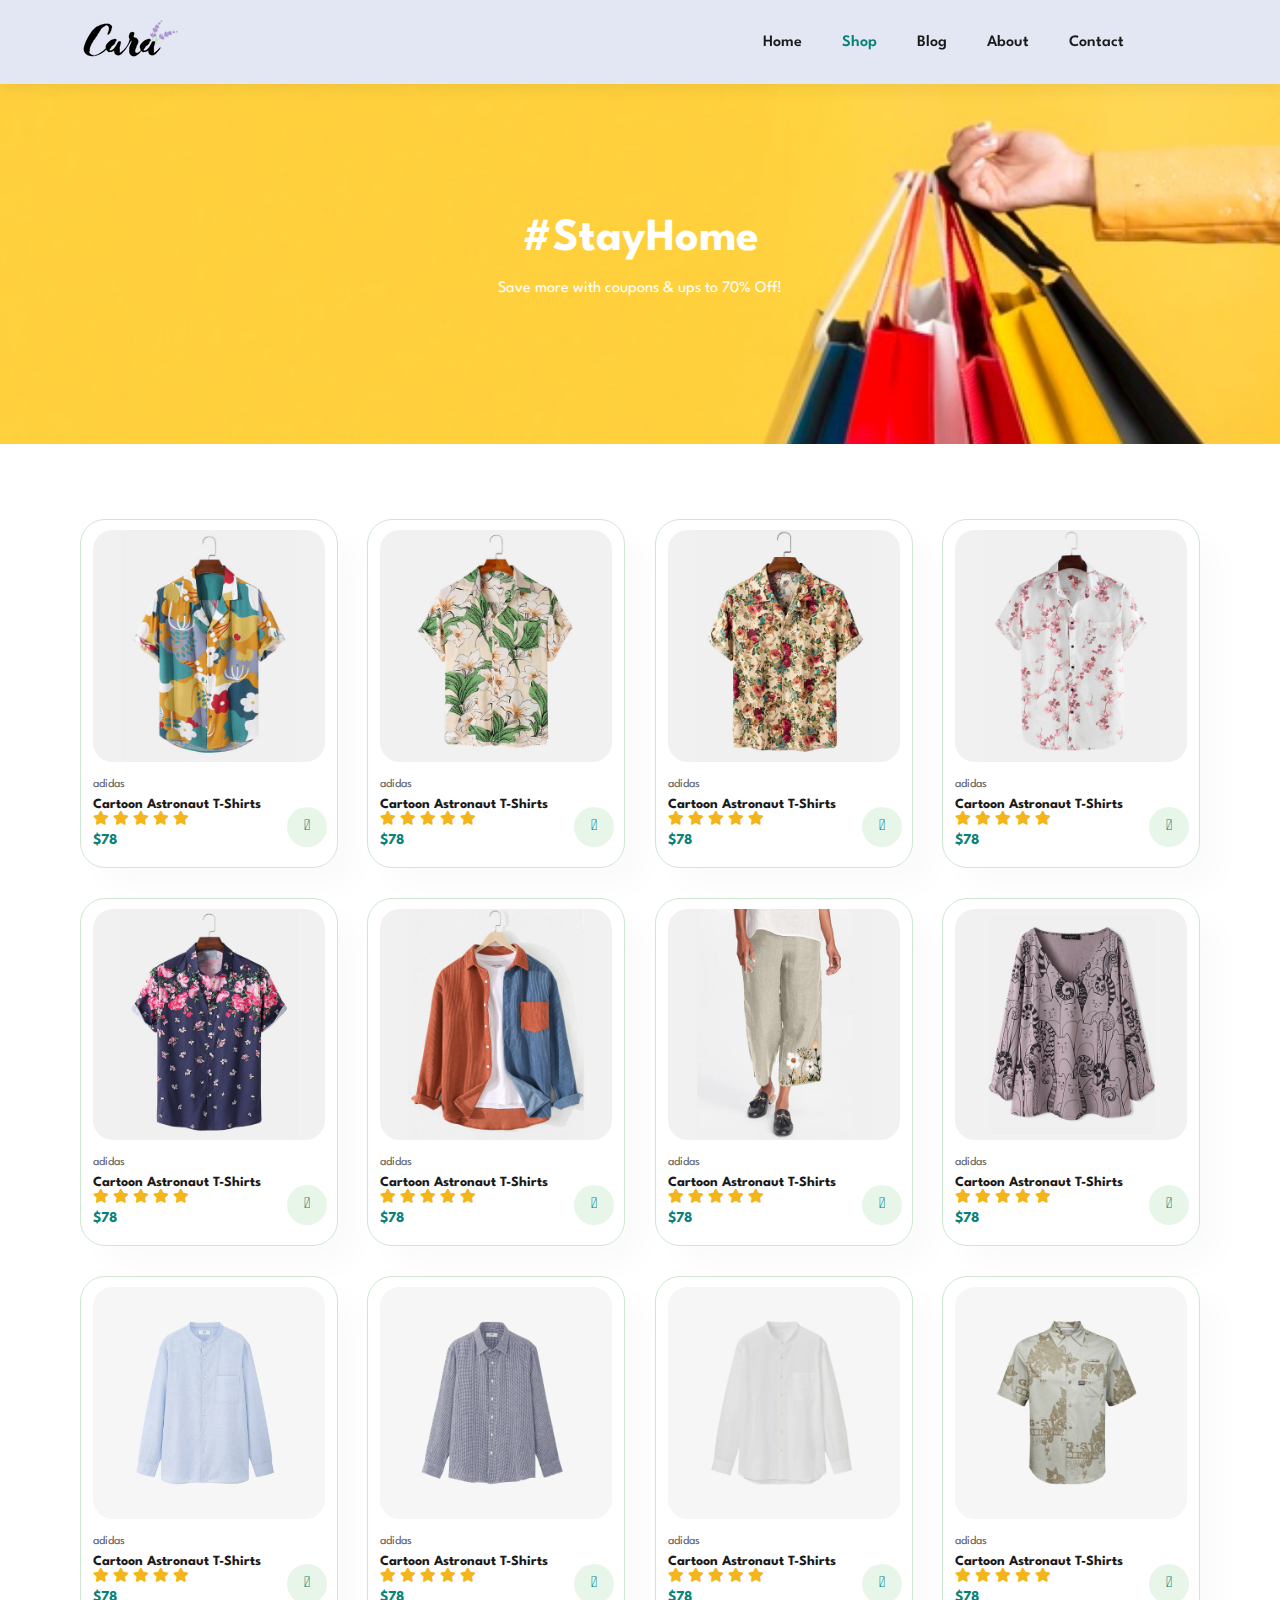
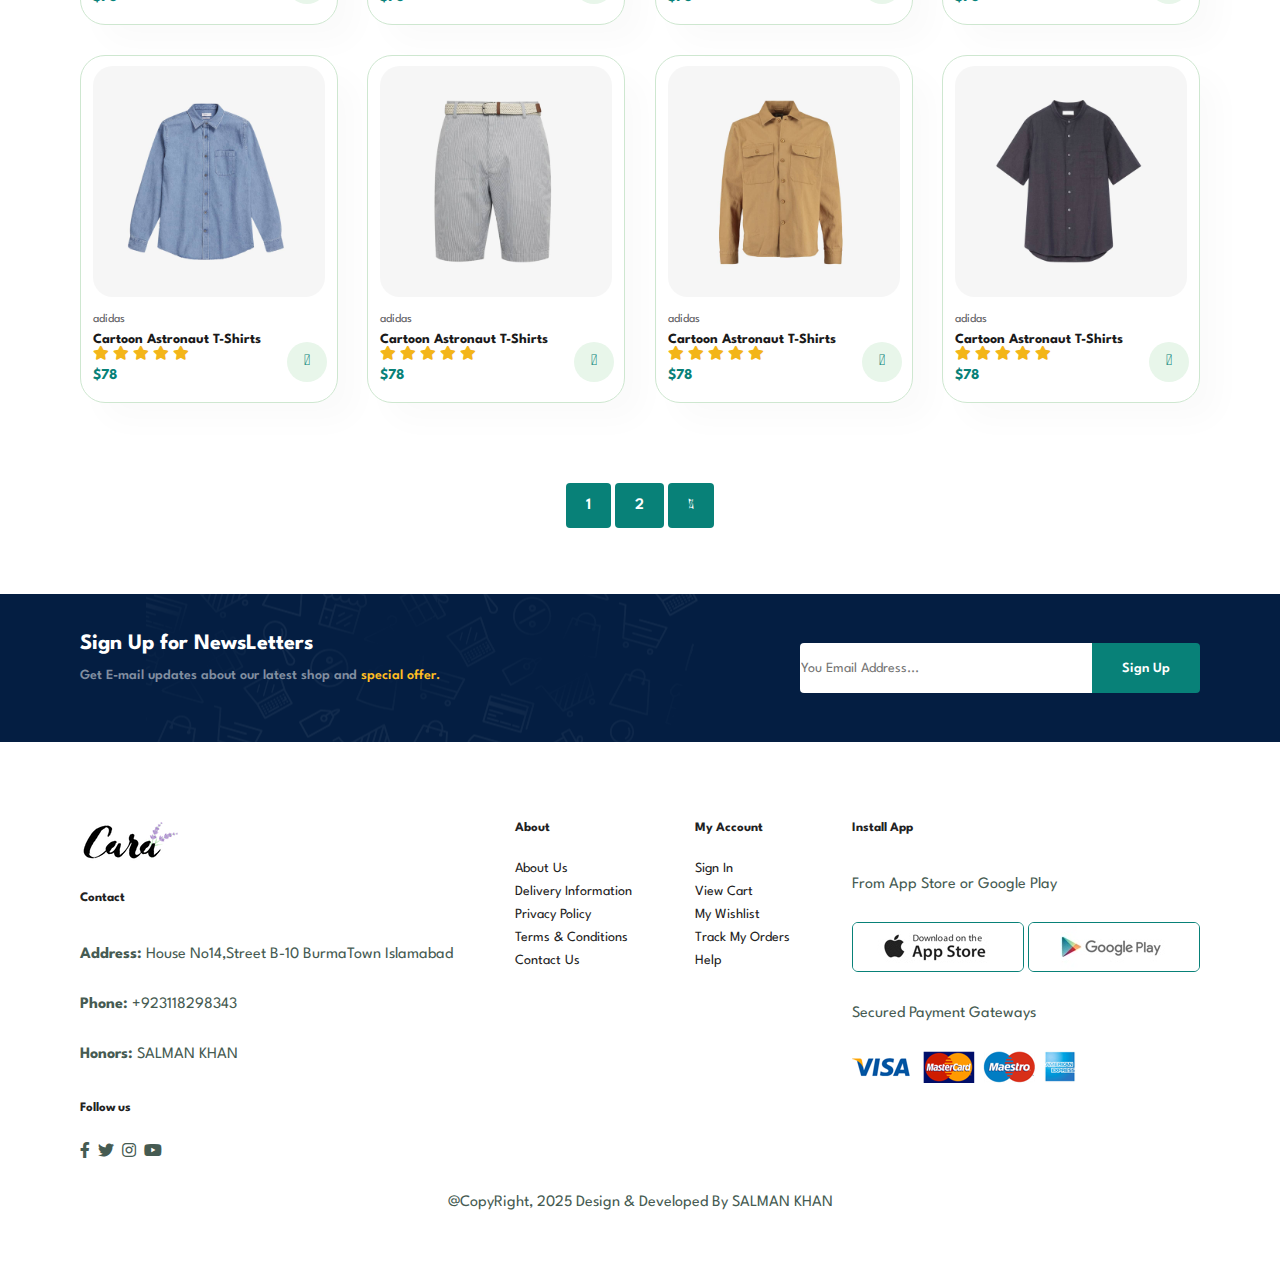
<file: shop.html>
<!DOCTYPE html>
<html lang="en">
<head>
  <meta charset="UTF-8">
  <meta name="viewport" content="width=device-width, initial-scale=1.0">
  <title>E-Commerce Website</title>
  <link rel="stylesheet" href="style.css">
  <link rel="stylesheet" href="https://pro.fontawesome.com/releases/v5.10.0/css/all.css" />
</head>
<body>
  
  <!-- ------------------Header-Section----------------------- -->
   <section id="header">
    <a href="#"><img src="logo.png" class="logo" alt=""></a>

    <div>
      <ul id="navbar">
        <li><a href="index.html">Home</a></li>
        <li><a class="active" href="shop.html">Shop</a></li>
        <li><a href="blog.html">Blog</a></li>
        <li><a href="about.html">About</a></li>
        <li><a href="contact.html">Contact</a></li>
        <li id="lg-bag"><a href="cart.html"><i class="far fa-shopping-bag"></i></a></li>
        <a href="#" id="close"><i class="far fa-times"></i></a>
      </ul>
    </div>

    <div id="mobile">
      <a href="cart.html"><i class="far fa-shopping-bag"></i></a>
      <i id="bar" class="fas fa-outdent">
      </i>
    </div>
   </section>

   <!-- -----------------Home-Section------------------------- -->
   <section id="page-header">
    <h2>#StayHome</h2>
    <p>Save more with coupons & ups to 70% Off!</p>
   </section> 

   <!-- -----------------Products1-Section------------------------- -->

   <section id="product1" class="section-p1">
      <div class="pro-container">
        <div class="pro" onclick="window.location.href='sproduct.html';">
          <img src="f1.jpg" alt="">
          <div class="des">
            <span>adidas</span>
            <h5>Cartoon Astronaut T-Shirts</h5>
            <div class="star">
              <i class="fas fa-star"></i>
              <i class="fas fa-star"></i>
              <i class="fas fa-star"></i>
              <i class="fas fa-star"></i>
              <i class="fas fa-star"></i>
            </div>
            <h4>$78</h4>
          </div>
          <a href="#"><i class="fal fa-shopping-cart cart"></i></a>
        </div>
        <div class="pro">
          <img src="f2.jpg" alt="">
          <div class="des">
            <span>adidas</span>
            <h5>Cartoon Astronaut T-Shirts</h5>
            <div class="star">
              <i class="fas fa-star"></i>
              <i class="fas fa-star"></i>
              <i class="fas fa-star"></i>
              <i class="fas fa-star"></i>
              <i class="fas fa-star"></i>
            </div>
            <h4>$78</h4>
          </div>
          <a href="#"><i class="fal fa-shopping-cart cart"></i></a>
        </div>
        <div class="pro">
          <img src="f3.jpg" alt="">
          <div class="des">
            <span>adidas</span>
            <h5>Cartoon Astronaut T-Shirts</h5>
            <div class="star">
              <i class="fas fa-star"></i>
              <i class="fas fa-star"></i>
              <i class="fas fa-star"></i>
              <i class="fas fa-star"></i>
              <i class="fas fa-star"></i>
            </div>
            <h4>$78</h4>
          </div>
          <a href="#"><i class="fal fa-shopping-cart cart"></i></a>
        </div>
        <div class="pro">
          <img src="f4.jpg" alt="">
          <div class="des">
            <span>adidas</span>
            <h5>Cartoon Astronaut T-Shirts</h5>
            <div class="star">
              <i class="fas fa-star"></i>
              <i class="fas fa-star"></i>
              <i class="fas fa-star"></i>
              <i class="fas fa-star"></i>
              <i class="fas fa-star"></i>
            </div>
            <h4>$78</h4>
          </div>
          <a href="#"><i class="fal fa-shopping-cart cart"></i></a>
        </div>
        <div class="pro">
          <img src="f5.jpg" alt="">
          <div class="des">
            <span>adidas</span>
            <h5>Cartoon Astronaut T-Shirts</h5>
            <div class="star">
              <i class="fas fa-star"></i>
              <i class="fas fa-star"></i>
              <i class="fas fa-star"></i>
              <i class="fas fa-star"></i>
              <i class="fas fa-star"></i>
            </div>
            <h4>$78</h4>
          </div>
          <a href="#"><i class="fal fa-shopping-cart cart"></i></a>
        </div>
        <div class="pro">
          <img src="f6.jpg" alt="">
          <div class="des">
            <span>adidas</span>
            <h5>Cartoon Astronaut T-Shirts</h5>
            <div class="star">
              <i class="fas fa-star"></i>
              <i class="fas fa-star"></i>
              <i class="fas fa-star"></i>
              <i class="fas fa-star"></i>
              <i class="fas fa-star"></i>
            </div>
            <h4>$78</h4>
          </div>
          <a href="#"><i class="fal fa-shopping-cart cart"></i></a>
        </div>
        <div class="pro">
          <img src="f7.jpg" alt="">
          <div class="des">
            <span>adidas</span>
            <h5>Cartoon Astronaut T-Shirts</h5>
            <div class="star">
              <i class="fas fa-star"></i>
              <i class="fas fa-star"></i>
              <i class="fas fa-star"></i>
              <i class="fas fa-star"></i>
              <i class="fas fa-star"></i>
            </div>
            <h4>$78</h4>
          </div>
          <a href="#"><i class="fal fa-shopping-cart cart"></i></a>
        </div>
        <div class="pro">
          <img src="f8.jpg" alt="">
          <div class="des">
            <span>adidas</span>
            <h5>Cartoon Astronaut T-Shirts</h5>
            <div class="star">
              <i class="fas fa-star"></i>
              <i class="fas fa-star"></i>
              <i class="fas fa-star"></i>
              <i class="fas fa-star"></i>
              <i class="fas fa-star"></i>
            </div>
            <h4>$78</h4>
          </div>
          <a href="#"><i class="fal fa-shopping-cart cart"></i></a>
        </div>

      <div class="pro">
        <img src="n1.jpg" alt="">
        <div class="des">
          <span>adidas</span>
          <h5>Cartoon Astronaut T-Shirts</h5>
          <div class="star">
            <i class="fas fa-star"></i>
            <i class="fas fa-star"></i>
            <i class="fas fa-star"></i>
            <i class="fas fa-star"></i>
            <i class="fas fa-star"></i>
          </div>
          <h4>$78</h4>
        </div>
        <a href="#"><i class="fal fa-shopping-cart cart"></i></a>
      </div>
      <div class="pro">
        <img src="n2.jpg" alt="">
        <div class="des">
          <span>adidas</span>
          <h5>Cartoon Astronaut T-Shirts</h5>
          <div class="star">
            <i class="fas fa-star"></i>
            <i class="fas fa-star"></i>
            <i class="fas fa-star"></i>
            <i class="fas fa-star"></i>
            <i class="fas fa-star"></i>
          </div>
          <h4>$78</h4>
        </div>
        <a href="#"><i class="fal fa-shopping-cart cart"></i></a>
      </div>
      <div class="pro">
        <img src="n3.jpg" alt="">
        <div class="des">
          <span>adidas</span>
          <h5>Cartoon Astronaut T-Shirts</h5>
          <div class="star">
            <i class="fas fa-star"></i>
            <i class="fas fa-star"></i>
            <i class="fas fa-star"></i>
            <i class="fas fa-star"></i>
            <i class="fas fa-star"></i>
          </div>
          <h4>$78</h4>
        </div>
        <a href="#"><i class="fal fa-shopping-cart cart"></i></a>
      </div>
      <div class="pro">
        <img src="n4.jpg" alt="">
        <div class="des">
          <span>adidas</span>
          <h5>Cartoon Astronaut T-Shirts</h5>
          <div class="star">
            <i class="fas fa-star"></i>
            <i class="fas fa-star"></i>
            <i class="fas fa-star"></i>
            <i class="fas fa-star"></i>
            <i class="fas fa-star"></i>
          </div>
          <h4>$78</h4>
        </div>
        <a href="#"><i class="fal fa-shopping-cart cart"></i></a>
      </div>
      <div class="pro">
        <img src="n5.jpg" alt="">
        <div class="des">
          <span>adidas</span>
          <h5>Cartoon Astronaut T-Shirts</h5>
          <div class="star">
            <i class="fas fa-star"></i>
            <i class="fas fa-star"></i>
            <i class="fas fa-star"></i>
            <i class="fas fa-star"></i>
            <i class="fas fa-star"></i>
          </div>
          <h4>$78</h4>
        </div>
        <a href="#"><i class="fal fa-shopping-cart cart"></i></a>
      </div>
      <div class="pro">
        <img src="n6.jpg" alt="">
        <div class="des">
          <span>adidas</span>
          <h5>Cartoon Astronaut T-Shirts</h5>
          <div class="star">
            <i class="fas fa-star"></i>
            <i class="fas fa-star"></i>
            <i class="fas fa-star"></i>
            <i class="fas fa-star"></i>
            <i class="fas fa-star"></i>
          </div>
          <h4>$78</h4>
        </div>
        <a href="#"><i class="fal fa-shopping-cart cart"></i></a>
      </div>
      <div class="pro">
        <img src="n7.jpg" alt="">
        <div class="des">
          <span>adidas</span>
          <h5>Cartoon Astronaut T-Shirts</h5>
          <div class="star">
            <i class="fas fa-star"></i>
            <i class="fas fa-star"></i>
            <i class="fas fa-star"></i>
            <i class="fas fa-star"></i>
            <i class="fas fa-star"></i>
          </div>
          <h4>$78</h4>
        </div>
        <a href="#"><i class="fal fa-shopping-cart cart"></i></a>
      </div>
      <div class="pro">
        <img src="n8.jpg" alt="">
        <div class="des">
          <span>adidas</span>
          <h5>Cartoon Astronaut T-Shirts</h5>
          <div class="star">
            <i class="fas fa-star"></i>
            <i class="fas fa-star"></i>
            <i class="fas fa-star"></i>
            <i class="fas fa-star"></i>
            <i class="fas fa-star"></i>
          </div>
          <h4>$78</h4>
        </div>
        <a href="#"><i class="fal fa-shopping-cart cart"></i></a>
      </div>
    </div>
   </section>

   <!-- ----------------------Pagination-Section-------------- -->

     <section id="pagination" class="section-p1">
        <a href="#">1</a>
        <a href="#">2</a>
        <a href="#"><i class="fal fa-long-arrow-alt-right"></i></a>
     </section>

   <!-- ------------------Newsletter-Section------------------- -->
     <section id="newsletter" class="section-p1 section-m1" >
      <div class="newstext">
        <h4>Sign Up for NewsLetters</h4>
        <p>Get E-mail updates about our latest shop and <span>special offer.</span></p>
      </div>
      <div class="form">
        <input type="text" placeholder="You Email Address...">
        <button class="normal">Sign Up</button>
      </div>
     </section>

     <!-- --------------------Footer------------------ -->
      <footer class="section-p1">
        <div class="col">
          <img class="logo" src="logo.png" alt="">
          <h4>Contact</h4>
          <p><strong>Address:</strong> House No14,Street B-10  BurmaTown Islamabad</p>
          <p><strong>Phone:</strong> +923118298343</p>
          <p><strong>Honors:</strong> SALMAN KHAN</p>
          <div class="follow">
            <h4>Follow us</h4>
            <div class="icon">
              <i class="fab fa-facebook-f"></i>
              <i class="fab fa-twitter"></i>
              <i class="fab fa-instagram"></i>
              <i class="fab fa-youtube"></i>
            </div>
          </div>
        </div>
        <div class="col">
          <h4>About</h4>
          <a href="#">About Us</a>
          <a href="#">Delivery Information</a>
          <a href="#">Privacy Policy</a>
          <a href="#">Terms & Conditions</a>
          <a href="#">Contact Us</a>
        </div>
        <div class="col">
          <h4>My Account</h4>
          <a href="#">Sign In</a>
          <a href="#">View Cart</a>
          <a href="#">My Wishlist</a>
          <a href="#">Track My Orders</a>
          <a href="#">Help</a>
        </div>

        <div class="col install">
          <h4>Install App</h4>
          <p>From App Store or Google Play</p>
          <div class="row">
           <img src="app.jpg" alt="">
           <img src="play.jpg" alt="">
          </div>
          <p>Secured Payment Gateways</p>
           <img src="pay.png" alt="">
      </div>

         <div class="copyright">
          <p>@CopyRight, 2025 Design & Developed By SALMAN KHAN</p> 
    </div>
      </footer>
  <script src="script.js"></script>
</body>
</html>
</file>
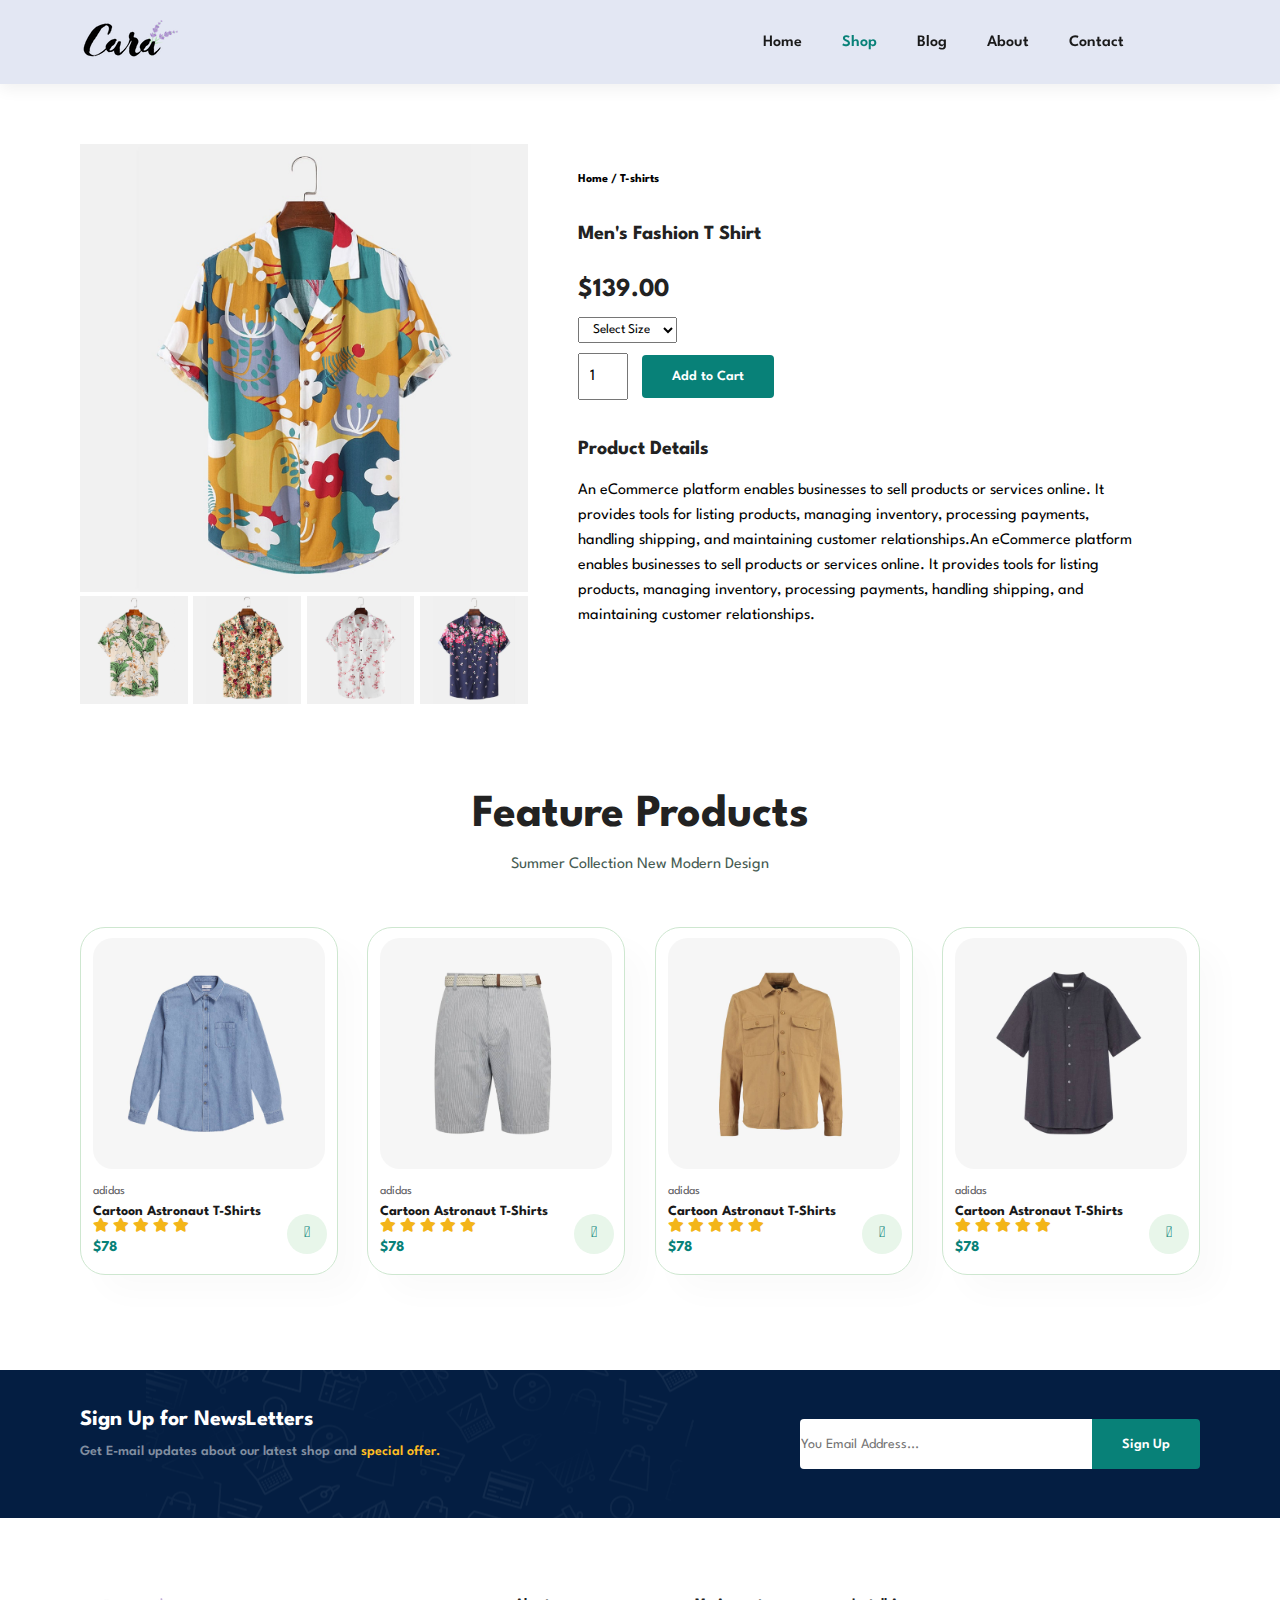
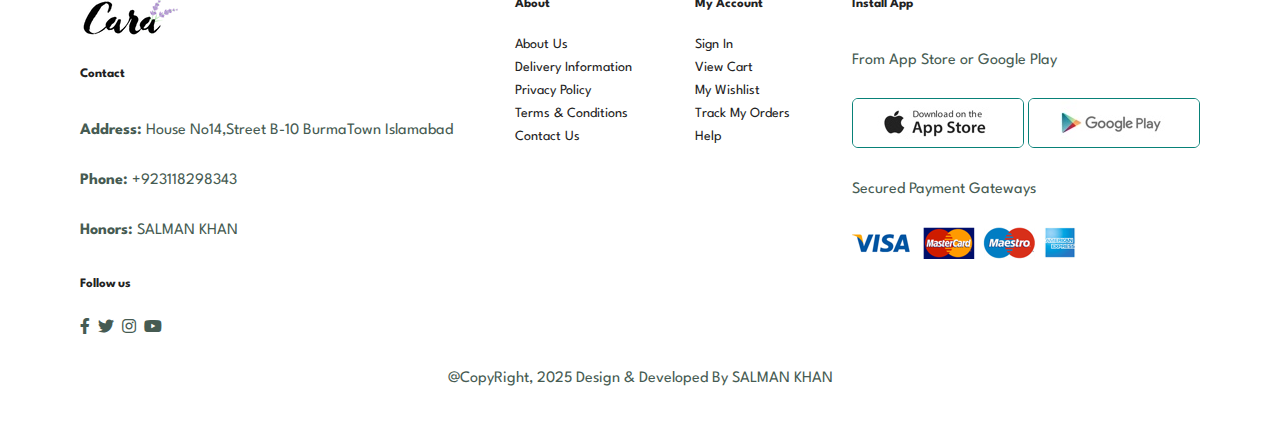
<file: sproduct.html>
<!DOCTYPE html>
<html lang="en">
<head>
  <meta charset="UTF-8">
  <meta name="viewport" content="width=device-width, initial-scale=1.0">
  <title>E-Commerce Website</title>
  <link rel="stylesheet" href="style.css">
  <link rel="stylesheet" href="https://pro.fontawesome.com/releases/v5.10.0/css/all.css" />
</head>
<body>
  
  <!-- ------------------Header-Section----------------------- -->
   <section id="header">
    <a href="#"><img src="logo.png" class="logo" alt=""></a>

    <div>
      <ul id="navbar">
        <li><a href="index.html">Home</a></li>
        <li><a class="active" href="shop.html">Shop</a></li>
        <li><a href="blog.html">Blog</a></li>
        <li><a href="about.html">About</a></li>
        <li><a href="contact.html">Contact</a></li>
        <li id="lg-bag"><a href="cart.html"><i class="far fa-shopping-bag"></i></a></li>
        <a href="#" id="close"><i class="far fa-times"></i></a>
      </ul>
    </div>

    <div id="mobile">
      <a href="cart.html"><i class="far fa-shopping-bag"></i></a>
      <i id="bar" class="fas fa-outdent">
      </i>
    </div>
   </section>

   <!-- --------------------SProduct-Section---------------- -->

    <section id="prodetails" class="section-p1">
       <div class="single-pro-image">
        <img src="f1.jpg" width="100%" id="MainImg" alt="">

        <div class="small-img-group">
          <div class="small-img-col">
            <img src="f2.jpg" width="100%" class="small-img" alt="">
          </div>
           <div class="small-img-col">
            <img src="f3.jpg" width="100%" class="small-img" alt="">
          </div>
           <div class="small-img-col">
            <img src="f4.jpg" width="100%" class="small-img" alt="">
          </div>
           <div class="small-img-col">
            <img src="f5.jpg" width="100%" class="small-img" alt="">
          </div>
        </div>
       </div>

       <div class="single-pro-details">
        <h6>Home / T-shirts</h6>
        <h4>Men's Fashion T Shirt</h4>
        <h2>$139.00</h2>

        <select>
          <option>Select Size</option>
          <option>XL</option>
          <option>XXL</option>
          <option>Small</option>
          <option>Large</option>
        </select>

        <input type="number" value="1">
        <button class="normal">Add to Cart</button>
        <h4>Product Details</h4>
        <span>An eCommerce platform enables businesses to sell products or services online. It provides tools for listing products, managing inventory, processing payments, handling shipping, and maintaining customer relationships.An eCommerce platform enables businesses to sell products or services online. It provides tools for listing products, managing inventory, processing payments, handling shipping, and maintaining customer relationships.</span>
       </div>
    </section>

   <!-- ------------------Feature-Products-Section------------------- -->

      <section id="product1" class="section-p1">
    <h2>Feature Products</h2>
    <p>Summer Collection New Modern Design</p>
    <div class="pro-container">
      <div class="pro">
        <img src="n5.jpg" alt="">
        <div class="des">
          <span>adidas</span>
          <h5>Cartoon Astronaut T-Shirts</h5>
          <div class="star">
            <i class="fas fa-star"></i>
            <i class="fas fa-star"></i>
            <i class="fas fa-star"></i>
            <i class="fas fa-star"></i>
            <i class="fas fa-star"></i>
          </div>
          <h4>$78</h4>
        </div>
        <a href="#"><i class="fal fa-shopping-cart cart"></i></a>
      </div>
      <div class="pro">
        <img src="n6.jpg" alt="">
        <div class="des">
          <span>adidas</span>
          <h5>Cartoon Astronaut T-Shirts</h5>
          <div class="star">
            <i class="fas fa-star"></i>
            <i class="fas fa-star"></i>
            <i class="fas fa-star"></i>
            <i class="fas fa-star"></i>
            <i class="fas fa-star"></i>
          </div>
          <h4>$78</h4>
        </div>
        <a href="#"><i class="fal fa-shopping-cart cart"></i></a>
      </div>
      <div class="pro">
        <img src="n7.jpg" alt="">
        <div class="des">
          <span>adidas</span>
          <h5>Cartoon Astronaut T-Shirts</h5>
          <div class="star">
            <i class="fas fa-star"></i>
            <i class="fas fa-star"></i>
            <i class="fas fa-star"></i>
            <i class="fas fa-star"></i>
            <i class="fas fa-star"></i>
          </div>
          <h4>$78</h4>
        </div>
        <a href="#"><i class="fal fa-shopping-cart cart"></i></a>
      </div>
      <div class="pro">
        <img src="n8.jpg" alt="">
        <div class="des">
          <span>adidas</span>
          <h5>Cartoon Astronaut T-Shirts</h5>
          <div class="star">
            <i class="fas fa-star"></i>
            <i class="fas fa-star"></i>
            <i class="fas fa-star"></i>
            <i class="fas fa-star"></i>
            <i class="fas fa-star"></i>
          </div>
          <h4>$78</h4>
        </div>
        <a href="#"><i class="fal fa-shopping-cart cart"></i></a>
      </div>
    </div>
</section>


   <!-- ------------------Newsletter-Section------------------- -->
     <section id="newsletter" class="section-p1 section-m1" >
      <div class="newstext">
        <h4>Sign Up for NewsLetters</h4>
        <p>Get E-mail updates about our latest shop and <span>special offer.</span></p>
      </div>
      <div class="form">
        <input type="text" placeholder="You Email Address...">
        <button class="normal">Sign Up</button>
      </div>
     </section>

     <!-- --------------------Footer------------------ -->
      <footer class="section-p1">
        <div class="col">
          <img class="logo" src="logo.png" alt="">
          <h4>Contact</h4>
          <p><strong>Address:</strong> House No14,Street B-10  BurmaTown Islamabad</p>
          <p><strong>Phone:</strong> +923118298343</p>
          <p><strong>Honors:</strong> SALMAN KHAN</p>
          <div class="follow">
            <h4>Follow us</h4>
            <div class="icon">
              <i class="fab fa-facebook-f"></i>
              <i class="fab fa-twitter"></i>
              <i class="fab fa-instagram"></i>
              <i class="fab fa-youtube"></i>
            </div>
          </div>
        </div>
        <div class="col">
          <h4>About</h4>
          <a href="#">About Us</a>
          <a href="#">Delivery Information</a>
          <a href="#">Privacy Policy</a>
          <a href="#">Terms & Conditions</a>
          <a href="#">Contact Us</a>
        </div>
        <div class="col">
          <h4>My Account</h4>
          <a href="#">Sign In</a>
          <a href="#">View Cart</a>
          <a href="#">My Wishlist</a>
          <a href="#">Track My Orders</a>
          <a href="#">Help</a>
        </div>

        <div class="col install">
          <h4>Install App</h4>
          <p>From App Store or Google Play</p>
          <div class="row">
           <img src="app.jpg" alt="">
           <img src="play.jpg" alt="">
          </div>
          <p>Secured Payment Gateways</p>
           <img src="pay.png" alt="">
      </div>

         <div class="copyright">
          <p>@CopyRight, 2025 Design & Developed By SALMAN KHAN</p> 
    </div>
      </footer>

      <script>
        var MainImg = document.getElementById("MainImg")
        var smallimg = document.getElementsByClassName("small-img");

        smallimg[0].onclick=function(){
          MainImg.src=smallimg[0].src;
        }
          smallimg[1].onclick=function(){
          MainImg.src=smallimg[1].src;
        }
          smallimg[2].onclick=function(){
          MainImg.src=smallimg[2].src;
        }
          smallimg[3].onclick=function(){
          MainImg.src=smallimg[3].src;
        }
      </script>
  <script src="script.js"></script>
</body>
</html>
</file>
<file: style.css>
@import url("https://fonts.googleapis.com/css2?family=Spartan:wght@100;200;300;400;500;600;700;800;900&display=swap");
* {
  margin: 0;
  padding: 0;
  box-sizing: border-box;
  font-family: "Spartan", sans-serif;
}

html {
  scroll-behavior: smooth;
}

/* Global Styles */

h1 {
  font-size: 50px;
  line-height: 64px;
  color: #222;
}

h2 {
  font-size: 46px;
  line-height: 54px;
  color: #222;
}

h4 {
  font-size: 20px;
  color: #222;
}

h6 {
  font-weight: 700;
  font-size: 12px;
}

p {
  font-size: 16px;
  color: #465b52;
  margin: 15px 0 20px 0;
}

button.normal {
  font-size: 14px;
  font-weight: 600;
  padding: 15px 30px;
  color: #000;
  background-color: #fff;
  border-radius: 4px;
  cursor: pointer;
  border: none;
  outline: none;
  transition: 0.2s;
}

button.white {
  font-size: 13px;
  font-weight: 600;
  padding: 11px 18px;
  color: #fff;
  background-color: transparent;
  cursor: pointer;
  border: 1px solid #fff;
  outline: none;
  transition: 0.2s;
}

.section-p1 {
  padding: 40px 80px;
}

.section-m1 {
  margin: 40px 0;
}

body {
  width: 100%;
}

/* -----------------Header-Section------------------ */

#header {
  display: flex;
  align-items: center;
  justify-content: space-between;
  padding: 20px 80px;
  box-shadow: 0 5px 15px rgba(0, 0, 0, 0.06);
  background: #e3e7f3;
  z-index: 999;
  position: sticky;
  top: 0;
  left: 0;
}

#navbar {
  display: flex;
  align-items: center;
  justify-content: center;
}

#navbar li {
  list-style-type: none;
  padding: 0 20px;
  position: relative;
}

#navbar li a {
  text-decoration: none;
  font-size: 16px;
  color: #1a1a1a;
  font-weight: 600;
  transition: 0.3s ease;
}

#navbar li a:hover,
#navbar li a.active {
  color: #088178;
}

#navbar li a:hover::after,
#navbar li a:hover::after {
  content: "";
  width: 30%;
  height: 2px;
  background: #088178;
  position: absolute;
  bottom: -4px;
  left: 20px;
}

#mobile {
  display: none;
  align-items: center;
}

#close {
  display: none;
}
/* -----------------Home-Section------------------ */

#hero {
  background-image: url(hero4.png);
  width: 100%;
  height: 90vh;
  background-size: cover;
  background-position: top 25% right 0;
  padding: 0 80px;
  display: flex;
  flex-direction: column;
  align-items: flex-start;
  justify-content: center;
}

#hero h4 {
  padding-bottom: 15px;
}

#hero h1 {
  color: #088178;
}

#hero button {
  background-image: url("button.png");
  background-color: transparent;
  color: #088178;
  border: 0;
  padding: 14px 80px 14px 65px;
  background-repeat: no-repeat;
  cursor: pointer;
  font-weight: 700;
  font-size: 15px;
}

/* --------------------Feature-Section------------------- */
#feature {
  display: flex;
  align-items: center;
  justify-content: space-between;
  flex-wrap: wrap;
}

#feature .fe-box {
  width: 180px;
  text-align: center;
  padding: 25px 15px;
  box-shadow: 20px 20px 34px rgba(0, 0, 0, 0.03);
  border: 1px solid #cce7d0;
  border-radius: 4px;
  margin: 15px 0;
}

#feature .fe-box:hover {
  box-shadow: 30px 30px 54px rgba(70, 62, 221, 0.1);
}

#feature .fe-box img {
  width: 100%;
  margin-bottom: 10px;
}
#feature .fe-box h6 {
  display: inline-block;
  padding: 9px 8px 6px 8px;
  line-height: 1;
  border-radius: 4px;
  color: #088178;
  background-color: #fddde4;
}

#feature .fe-box:nth-child(2) h6 {
  background-color: #cdebbc;
}

#feature .fe-box:nth-child(3) h6 {
  background-color: #d1e8f2;
}

#feature .fe-box:nth-child(4) h6 {
  background-color: #cdd4f8;
}

#feature .fe-box:nth-child(5) h6 {
  background-color: #f6dbf6;
}

#feature .fe-box:nth-child(6) h6 {
  background-color: #fff2ef;
}

/* --------------------Product-Section------------------- */

#product1 {
  text-align: center;
}
#product1 .pro-container {
  display: flex;
  justify-content: space-between;
  padding-top: 20px;
  flex-wrap: wrap;
}
#product1 .pro {
  border: 1px solid #cee7d0;
  width: 23%;
  padding: 10px 12px;
  border-radius: 25px;
  cursor: pointer;
  box-shadow: 20px 20px 30px rgba(0, 0, 0, 0.02);
  margin: 15px 0;
  transition: 0.2s ease;
  position: relative;
}

#product1 .pro:hover {
  box-shadow: 20px 20px 30px rgba(0, 0, 0, 0.06);
}

#product1 .pro img {
  width: 100%;
  border-radius: 20px;
}

#product1 .pro .des {
  text-align: left;
  padding: 10px 0;
}

#product1 .pro .des span {
  color: #606063;
  font-size: 12px;
}

#product1 .pro .des h5 {
  padding-top: 7px;
  color: #1a1a1a;
  font-size: 14px;
}

#product1 .pro .des .star {
  font-size: 14px;
  color: rgb(243, 181, 25);
}

#product1 .pro .des h4 {
  padding-top: 7px;
  font-size: 15px;
  font-weight: 700;
  color: #088178;
}

#product1 .pro .cart {
  width: 40px;
  height: 40px;
  line-height: 40px;
  border-radius: 50px;
  background-color: #e8f6ea;
  font-weight: 500;
  color: #088178;
  border-radius: 1px solid #cce7d0;
  position: absolute;
  bottom: 20px;
  right: 10px;
}

/* --------------------Banner-Section------------------- */

#banner {
  display: flex;
  flex-direction: column;
  justify-content: center;
  align-items: center;
  text-align: center;
  background-image: url("b2.jpg");
  width: 100%;
  height: 40vh;
  background-position: center;
  background-size: cover;
}

#banner h4 {
  color: #fff;
  font-size: 16px;
}

#banner h2 {
  color: #fff;
  font-size: 30px;
  padding: 10px 0;
}

#banner h2 span {
  color: #ef3636;
}

#banner button:hover {
  background-color: #088178;
  color: #fff;
}

/* ------------------------Smart-Banner-Section------------ */
#sm-banner {
  display: flex;
  justify-content: space-between;
  flex-wrap: wrap;
}
#sm-banner .banner-box {
  display: flex;
  flex-direction: column;
  justify-content: center;
  align-items: flex-start;
  background-image: url("b17.jpg");
  width: 580px;
  height: 50vh;
  background-position: center;
  background-size: cover;
  padding: 30px;
}

#sm-banner .banner-box2 {
  background-image: url("b10.jpg");
}
#sm-banner h4 {
  color: #fff;
  font-size: 20px;
  font-weight: 300;
}

#sm-banner h2 {
  color: #fff;
  font-size: 28px;
  font-weight: 800;
}
#sm-banner span {
  color: #fff;
  font-size: 14px;
  font-weight: 500;
  padding-bottom: 15px;
}

#sm-banner .banner-box:hover button {
  background-color: #088178;
  color: #fff;
}

/* ------------------Litte-Banner-Section--------------------- */
#banner3 {
  display: flex;
  justify-content: space-between;
  flex-wrap: wrap;
  padding: 0 80px;
}
#banner3 .banner-box {
  display: flex;
  flex-direction: column;
  justify-content: center;
  align-items: flex-start;
  background-image: url("b7.jpg");
  width: 30%;
  height: 30vh;
  background-position: center;
  background-size: cover;
  padding: 20px;
  margin-bottom: 20px;
}

#banner3 .banner-box2 {
  background-image: url("b4.jpg");
}

#banner3 .banner-box3 {
  background-image: url("b18.jpg");
}

#banner3 h2 {
  color: #fff;
  font-size: 22px;
  font-weight: 900;
}

#banner3 h3 {
  color: #ec544e;
  font-size: 15px;
  font-weight: 800;
}

/* ------------------Newsletter-Section--------------------- */
#newsletter {
  display: flex;
  justify-content: space-between;
  flex-wrap: wrap;
  align-items: center;
  background-image: url("b14.png");
  background-repeat: no-repeat;
  background-position: 20% 30%;
  background-color: #041e42;
}

#newsletter h4 {
  font-size: 22px;
  font-weight: 700;
  color: #fff;
}

#newsletter p {
  font-size: 14px;
  font-weight: 600;
  color: #818ea0;
}

#newsletter p span {
  color: #ffbd22;
}

#newsletter .form {
  display: flex;
  width: 400px;
}
#newsletter input {
  height: 3.125rem;
  padding: 1 1.25rem;
  font-size: 14px;
  width: 100%;
  border: 1px solid transparent;
  border-radius: 4px;
  outline: none;
  border-top-right-radius: 0;
  border-bottom-right-radius: 0;
}

#newsletter button {
  background-color: #088178;
  color: #fff;
  white-space: nowrap;
  border-top-left-radius: 0;
  border-bottom-left-radius: 0;
}

/* ------------------Footer-Section--------------------- */

footer {
  display: flex;
  flex-wrap: wrap;
  justify-content: space-between;
}

footer .col {
  display: flex;
  flex-direction: column;
  align-items: flex-start;
  margin-bottom: 20px;
}

footer .logo {
  margin-bottom: 30px;
}

footer h4 {
  font-size: 14px;
  padding-bottom: 20px;
}

footer h4 {
  font-size: 13px;
  margin: 0 0 8px 0;
}

footer a {
  font-size: 14px;
  text-decoration: none;
  color: #222;
  margin-bottom: 10px;
}

footer .follow {
  margin-top: 20px;
}

footer .follow i {
  color: #465b52;
  padding-right: 4px;
  cursor: pointer;
}

footer .install .row img {
  border: 1px solid #088178;
  border-radius: 6px;
}

footer .install img {
  margin: 10px 0 15px 0;
}

footer .follow i:hover,
footer a:hover {
  color: #088178;
}

footer .copyright {
  width: 100%;
  text-align: center;
}

/* -------------------------Shop-Page-------------------- */
/* -------------------------Page-Header-Section-------------------- */
#page-header {
  background-image: url("b16.jpg");
  width: 100%;
  height: 40vh;
  background-size: cover;
  display: flex;
  justify-content: center;
  text-align: center;
  flex-direction: column;
  padding: 14px;
}

#page-header h2,
#page-header p {
  color: #fff;
}

/* ------------------Pagination-Section-------------- */
#pagination {
  text-align: center;
}

#pagination a {
  text-decoration: none;
  background-color: #088178;
  color: #fff;
  padding: 15px 20px;
  border-radius: 4px;
  font-weight: 600;
}

#pagination a i {
  font-size: 16px;
  font-weight: 600;
}

/* -------------------------Pagination-Page-------------------- */
/* -------------------------SProduct-Section-------------------- */
#prodetails {
  display: flex;
  margin-top: 20px;
}

#prodetails .single-pro-image {
  width: 40%;
  margin-right: 50px;
}

.small-img-group {
  display: flex;
  justify-content: space-between;
}

.small-img-col {
  flex-basis: 24%;
  cursor: pointer;
}

#prodetails .single-pro-details {
  width: 50%;
  padding-top: 30px;
}

#prodetails .single-pro-details h4 {
  padding: 40px 0 20px 0;
}

#prodetails .single-pro-details h2 {
  font-size: 26px;
}

#prodetails .single-pro-details select {
  display: block;
  padding: 5px 10px;
  margin-bottom: 10px;
}

#prodetails .single-pro-details input {
  width: 50px;
  height: 47px;
  padding-left: 10px;
  font-size: 16px;
  margin-right: 10px;
}

#prodetails .single-pro-details input:focus {
  outline: none;
}

#prodetails .single-pro-details button {
  background: #088178;
  color: #fff;
}

#prodetails .single-pro-details span {
  line-height: 25px;
}

/* -------------------------Blog-Page-------------------- */
/* -------------------------Home-Section-------------------- */

#page-header.blog-header {
  background-image: url(b19.jpg);
}

#blog {
  padding: 150px 150px 0 150px;
}
#blog .blog-box {
  display: flex;
  align-items: center;
  width: 100%;
  position: relative;
  padding-bottom: 90px;
}

#blog .blog-img {
  width: 50%;
  margin-right: 40px;
}

#blog img {
  width: 100%;
  height: 300px;
  object-fit: cover;
}

#blog .blog-details {
  width: 50%;
}

#blog .blog-details a {
  text-decoration: none;
  font-size: 11px;
  color: #000;
  font-weight: 700;
  position: relative;
  transition: 0.3s;
  text-transform: uppercase;
}

#blog .blog-details a::after {
  content: "";
  width: 50px;
  height: 1px;
  background-color: #000;
  position: absolute;
  top: 4px;
  right: -60px;
}

#blog .blog-details a:hover {
  color: #088178;
}

#blog .blog-details a:hover::after {
  background-color: #088178;
}

#blog .blog-box h1 {
  position: absolute;
  top: -40px;
  left: 0;
  font-size: 70px;
  font-weight: 700;
  color: #c9cbce;
  z-index: -9;
}

/* -------------------------About-Page-------------------- */
/* ------------------------ About-Header-Section-------------------- */
#page-header.about-header {
  background-image: url(banner.png);
}
#about-head {
  display: flex;
  align-items: center;
}
#about-head img {
  width: 50%;
  height: auto;
}
#about-head div {
  padding-left: 40px;
}

/* ------------------------ About-App-Section-------------------- */

#about-app {
  text-align: center;
}
#about-app .video {
  width: 70%;
  height: 100%;
  margin: 30px auto 0 auto;
}
#about-app .video video {
  width: 100%;
  height: 100%;
  border-radius: 20px;
}

/* -------------------------Contact-Page-------------------- */
/* ------------------------ Contact-Details-Section-------------------- */

#contact-details {
  display: flex;
  align-items: center;
  justify-content: space-between;
}
#contact-details .details {
  width: 40%;
}

#contact-details .details span,
#form-details form span {
  font-size: 12px;
}
#contact-details .details h2,
#form-details form h2 {
  font-size: 26px;
  line-height: 35px;
  padding: 20px 0;
}

#contact-details .details h3 {
  font-size: 16px;
  padding-bottom: 15px;
}
#contact-details .details li {
  list-style: none;
  display: flex;
  padding: 10px 0;
}
#contact-details .details li i {
  font-size: 14px;
  padding-right: 22px;
}
#contact-details .details li p {
  margin: 0;
  font-size: 14px;
}

#contact-details .map {
  width: 55%;
  height: 400px;
}

#contact-details .map iframe {
  width: 100%;
  height: 100%;
}

/* ------------------------ Contact-Contact-Section-------------------- */

#form-details {
  display: flex;
  justify-content: space-between;
  margin: 30px;
  padding: 80px;
  border: 1px solid #e1e1e1;
}
#form-details form {
  width: 65%;
  display: flex;
  flex-direction: column;
  align-items: flex-start;
}

#form-details form input,
#form-details form textarea {
  width: 100%;
  padding: 12px 15px;
  outline: none;
  margin-bottom: 20px;
  border: 1px solid #e1e1e1;
}

#form-details form button {
  background-color: #088178;
  color: white;
}

#form-details .people div {
  padding-bottom: 25px;
  display: flex;
  align-items: flex-start;
}
#form-details .people div img {
  width: 65px;
  height: 65px;
  object-fit: cover;
  margin-right: 15px;
}

#form-details .people div p {
  margin: 0;
  font-size: 13px;
  line-height: 25px;
}

#form-details .people div p span {
  display: block;
  font-size: 16px;
  font-weight: 600;
  color: #000;
  text-transform: uppercase;
}

/* -------------------------Cart-Page-------------------- */
/* ------------------------ Cart-Section-------------------- */
#cart{
  overflow-x: auto;
}
#cart table {
  width: 100%;
  border-collapse: collapse;
  table-layout: fixed;
  white-space: nowrap;
}
#cart table img {
  width: 70px;
}
#cart table td:nth-child(1) {
  width: 100px;
  text-align: center;
}
#cart table td:nth-child(2) {
  width: 150px;
  text-align: center;
}
#cart table td:nth-child(3) {
  width: 250px;
  text-align: center;
}
#cart table td:nth-child(4),
#cart table td:nth-child(5),
#cart table td:nth-child(6) {
  width: 150px;
  text-align: center;
}
#cart table td:nth-child(5) input {
  width: 70px;
  padding: 10px 5px 10px 15px;
}
#cart table thead {
  border: 1px solid #e2e9e1;
  border-left: none;
  border-right: none;
}

#cart table thead td {
  font-weight: 700;
  text-transform: uppercase;
  font-size: 13px;
  padding: 18px 0;
}

#cart table tbody tr td {
  padding-top: 15px;
}

#cart table tbody td {
  font-size: 13px;
}

/* ------------------------ Cart-Coupon-------------------- */

#cart-add {
  display: flex;
  flex-wrap: wrap;
  justify-content: space-between;
}

#coupon{ 
  width: 50%;
  margin-bottom: 30px;
}
#coupon h3,
#subtotal h3{
  padding-bottom: 15px;
}
#coupon input{
  padding: 10px 20px;
  outline: none;
  width: 60%;
  margin-right: 10px;
  border: 1px solid #e2e9e1;
}
#coupon button,
#subtotal button{
  background-color: #088178;
  color: #fff;
  padding: 12px 20px;
}

#subtotal{
  width: 50%;
  margin-bottom: 30px;
  border: 1px solid #e2e9e1;
  padding: 30px;
}

#subtotal table{
  border-collapse: collapse;
  width: 100%;
  margin-bottom: 20px;
}
#subtotal table td{
  width: 50%;
  border: 1px solid #e2e9e1;
  padding: 10px;
  font-size: 13px;
}

/* -----------------------Responsive for Ipad  Tablet--------------- */

@media (max-width: 799px) {
  .section-p1 {
    padding: 40px 40px;
  }
  #navbar {
    display: flex;
    flex-direction: column;
    align-items: flex-start;
    justify-content: flex-start;
    position: fixed;
    top: 0;
    right: -300px;
    height: 100vh;
    width: 300px;
    background-color: #e3e6f3;
    box-shadow: 0 40px 60px rgba(0, 0, 0, 0.1);
    padding: 80px 0 0 10px;
    transition: 0.3s;
  }
  #navbar.active {
    right: 0;
  }
  #navbar li {
    margin-bottom: 25px;
  }
  #mobile {
    display: flex;
    align-items: center;
  }
  #mobile i {
    color: #1a1a1a;
    font-size: 24px;
    padding-left: 24px;
  }
  #close {
    display: initial;
    position: absolute;
    top: 30px;
    left: 30px;
    color: #222;
    font-size: 24px;
  }
  #lg-bag {
    display: none;
  }
  #hero {
    height: 70vh;
    padding: 0 80px;
    background-position: top 30% right 30%;
  }
  #feature {
    justify-content: center;
  }
  #feature .fe-box {
    margin: 15px 15px;
  }
  #product1 .pro-container {
    justify-content: center;
  }
  #product1 .pro {
    margin: 15px;
  }
  #banner {
    height: 20vh;
  }
  #sm-banner .banner-box {
    min-width: 100%;
    height: 30vh;
  }
  #banner3 {
    padding: 0 40px;
  }
  #banner3 .banner-box {
    width: 28%;
  }
  #newsletter .form {
    width: 70%;
  }
  /* Contact Page */
  #form-details {
    padding: 40px;
  }
  #form-details form {
    width: 50%;
  }
}

/* --------------------------Responsive for Small Mobile--------------- */

@media (max-width: 477px) {
  .section-p1 {
    padding: 20px;
  }
  #header {
    padding: 10px 30px;
  }
  h1 {
    font-size: 38px;
  }
  h2 {
    font-size: 32px;
  }
  #hero {
    padding: 0 20px;
    background-position: 55%;
  }
  #feature {
    justify-content: space-between;
  }
  #feature .fe-box {
    width: 155px;
    margin: 0 0 15px 0;
  }
  #product1 .pro {
    width: 100%;
  }
  #banner {
    height: 40vh;
  }
  #sm-banner .banner-box {
    height: 40vh;
  }
  #sm-banner .banner-box2 {
    margin-top: 20px;
  }
  #banner3 {
    padding: 0 20px;
  }
  #banner3 .banner-box {
    width: 100%;
  }
  #newsletter {
    padding: 40px 20px;
  }
  #newsletter .form {
    width: 100%;
  }
  footer .copyright {
    text-align: start;
  }

  /* Single Product */
  #prodetails {
    display: flex;
    flex-direction: column;
  }
  #prodetails .single-pro-image {
    width: 100%;
    margin-right: 0px;
  }
  #prodetails .single-pro-details {
    width: 100%;
  }

  /* Blog-Page */

  #blog {
    padding: 100px 20px 0 20px;
  }
  #blog .blog-box {
    display: flex;
    flex-direction: column;
    align-items: flex-start;
  }
  #blog .blog-img {
    width: 100%;
    margin-right: 0px;
    margin-bottom: 30px;
  }
  #blog .blog-details {
    width: 100%;
  }

  /* About Page */

  #about-head {
    flex-direction: column;
  }
  #about-head img {
    width: 100%;
    margin-bottom: 20px;
  }
  #about-head div {
    padding-left: 0px;
  }
  #about-app video {
    width: 100%;
  }

  /* Contact Page */
  #contact-details {
    flex-direction: column;
  }
  #contact-details .details {
    width: 100%;
    margin-bottom: 30px;
  }
  #contact-details .map {
    width: 100%;
  }
  #form-details {
    margin: 10px;
    padding: 30px 10px;
    flex-wrap: wrap;
  }
  #form-details form {
    width: 100%;
    margin-bottom: 30px;
  }
  /* Cart Page */
  #cart-add{
    flex-direction: column;
  }
  #coupon{
    width: 100%;
  }
  #subtotal{
    width: 100%;
    padding: 20px;
  }
}
</file>
